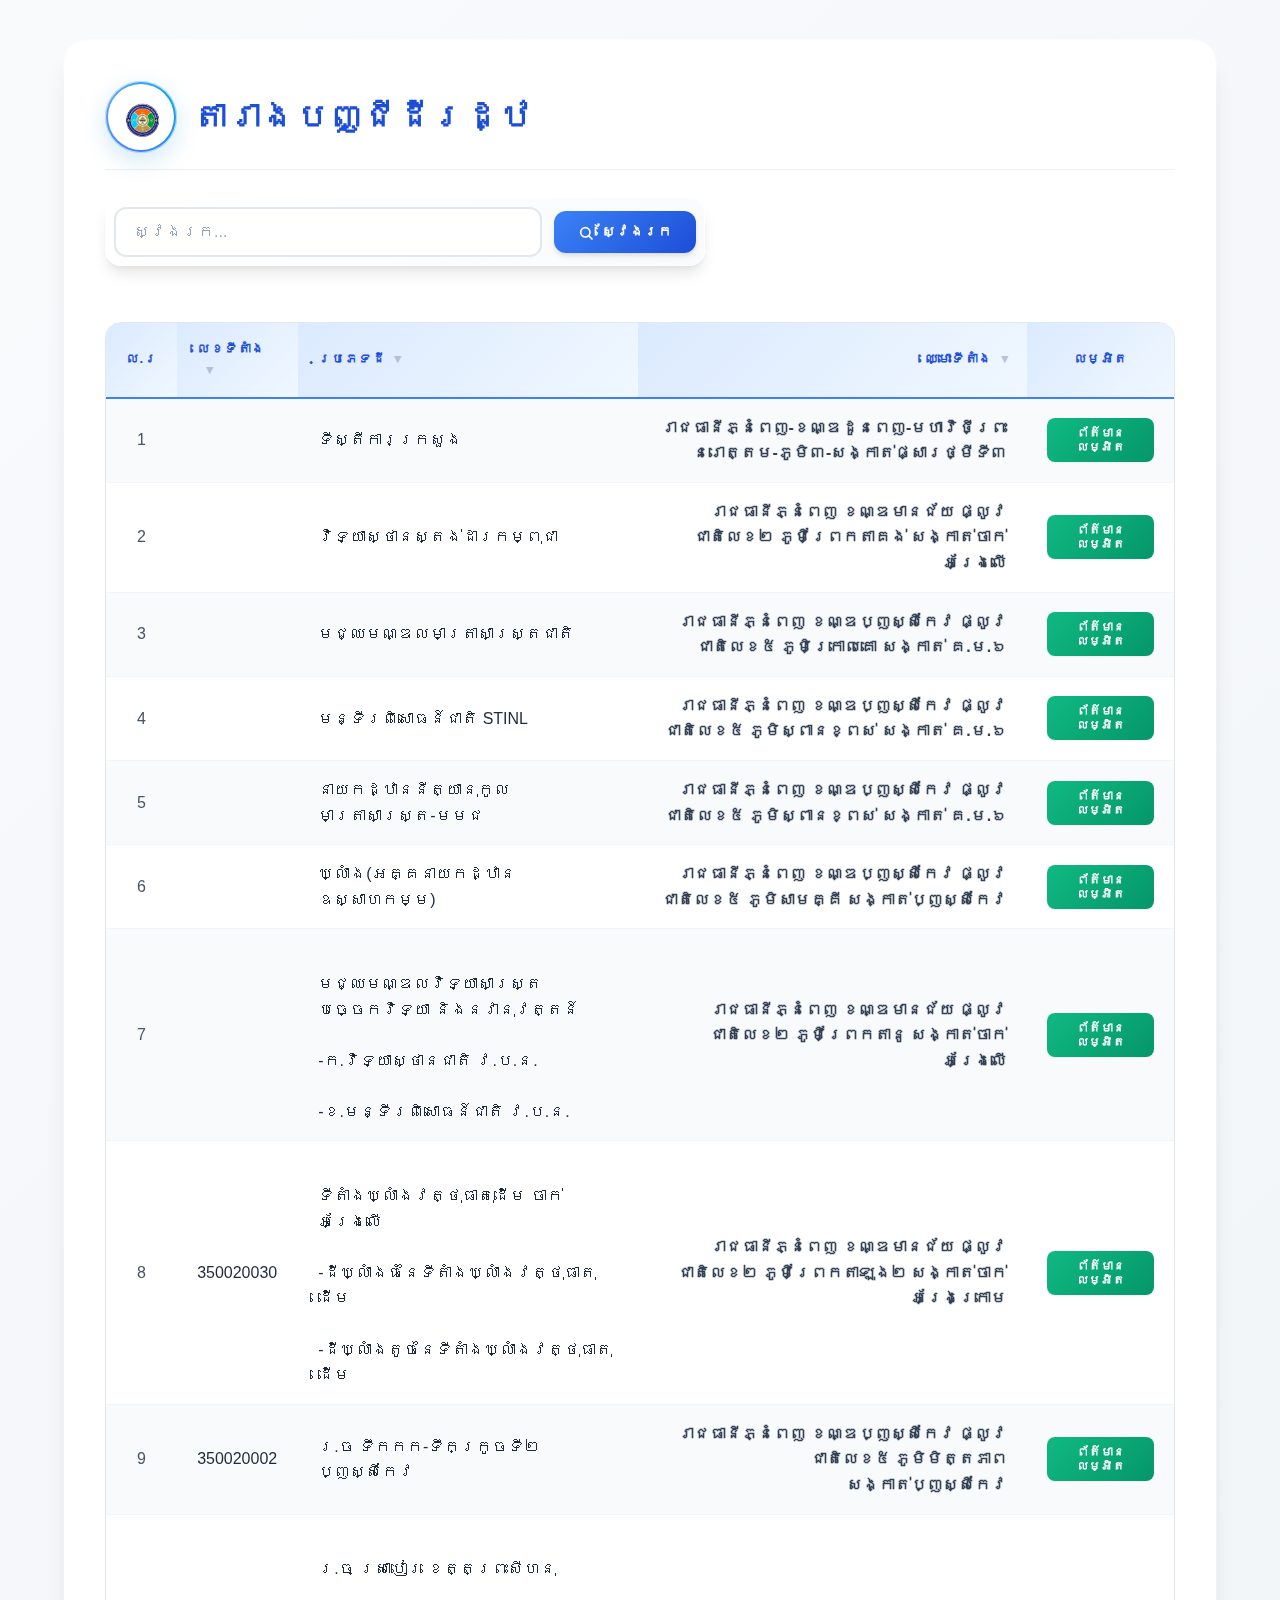
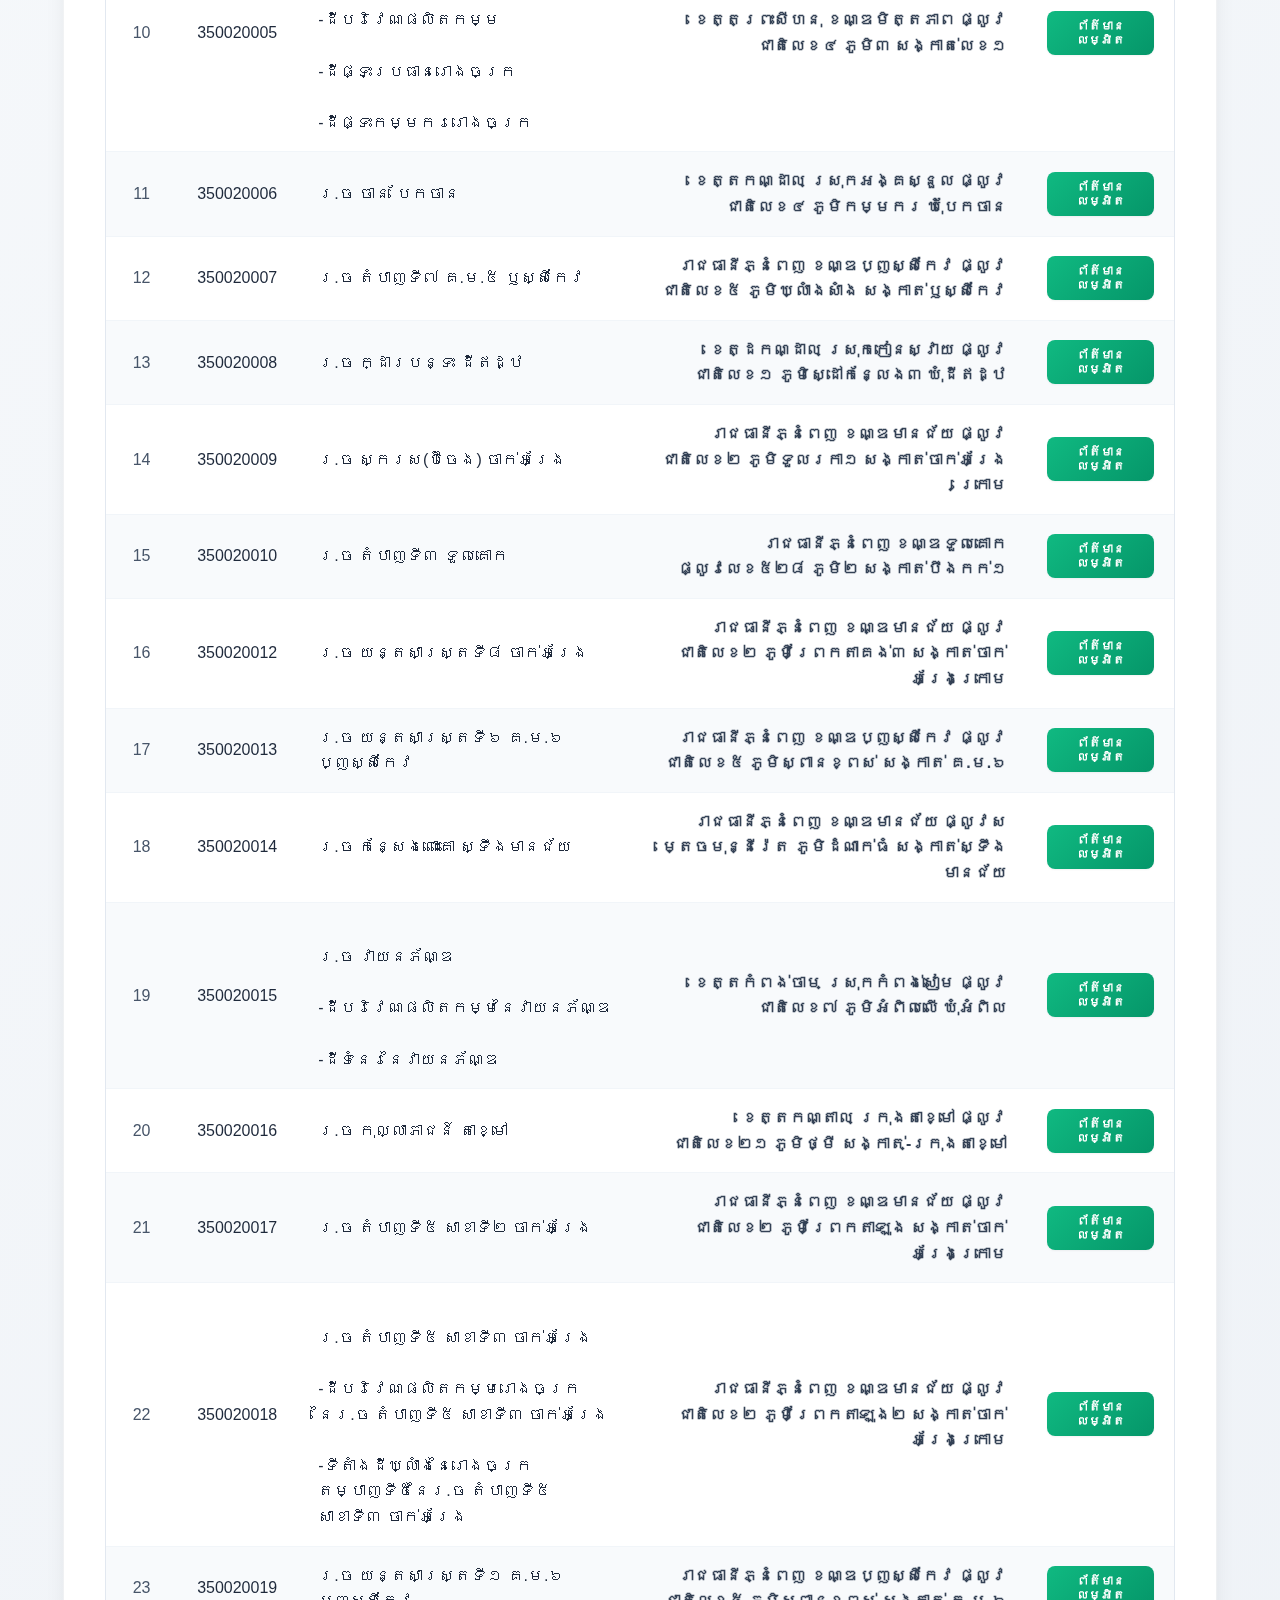
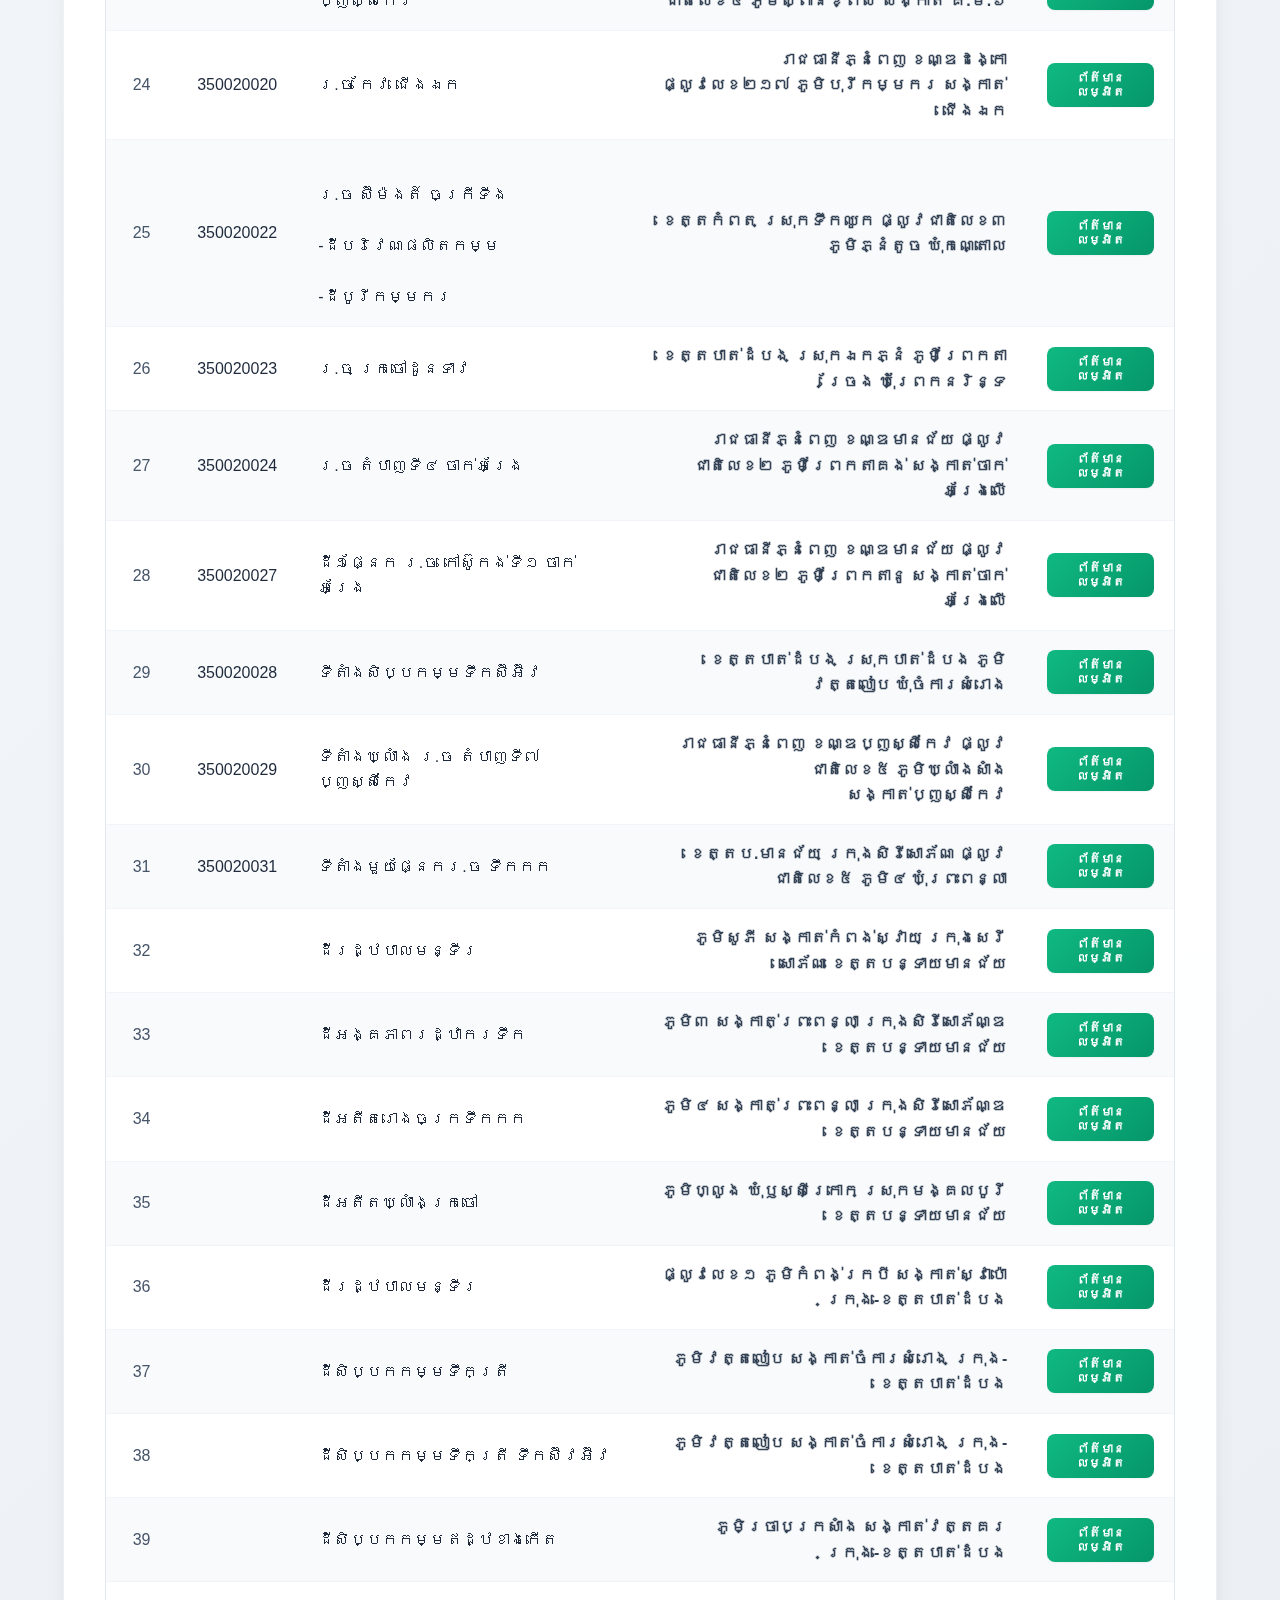
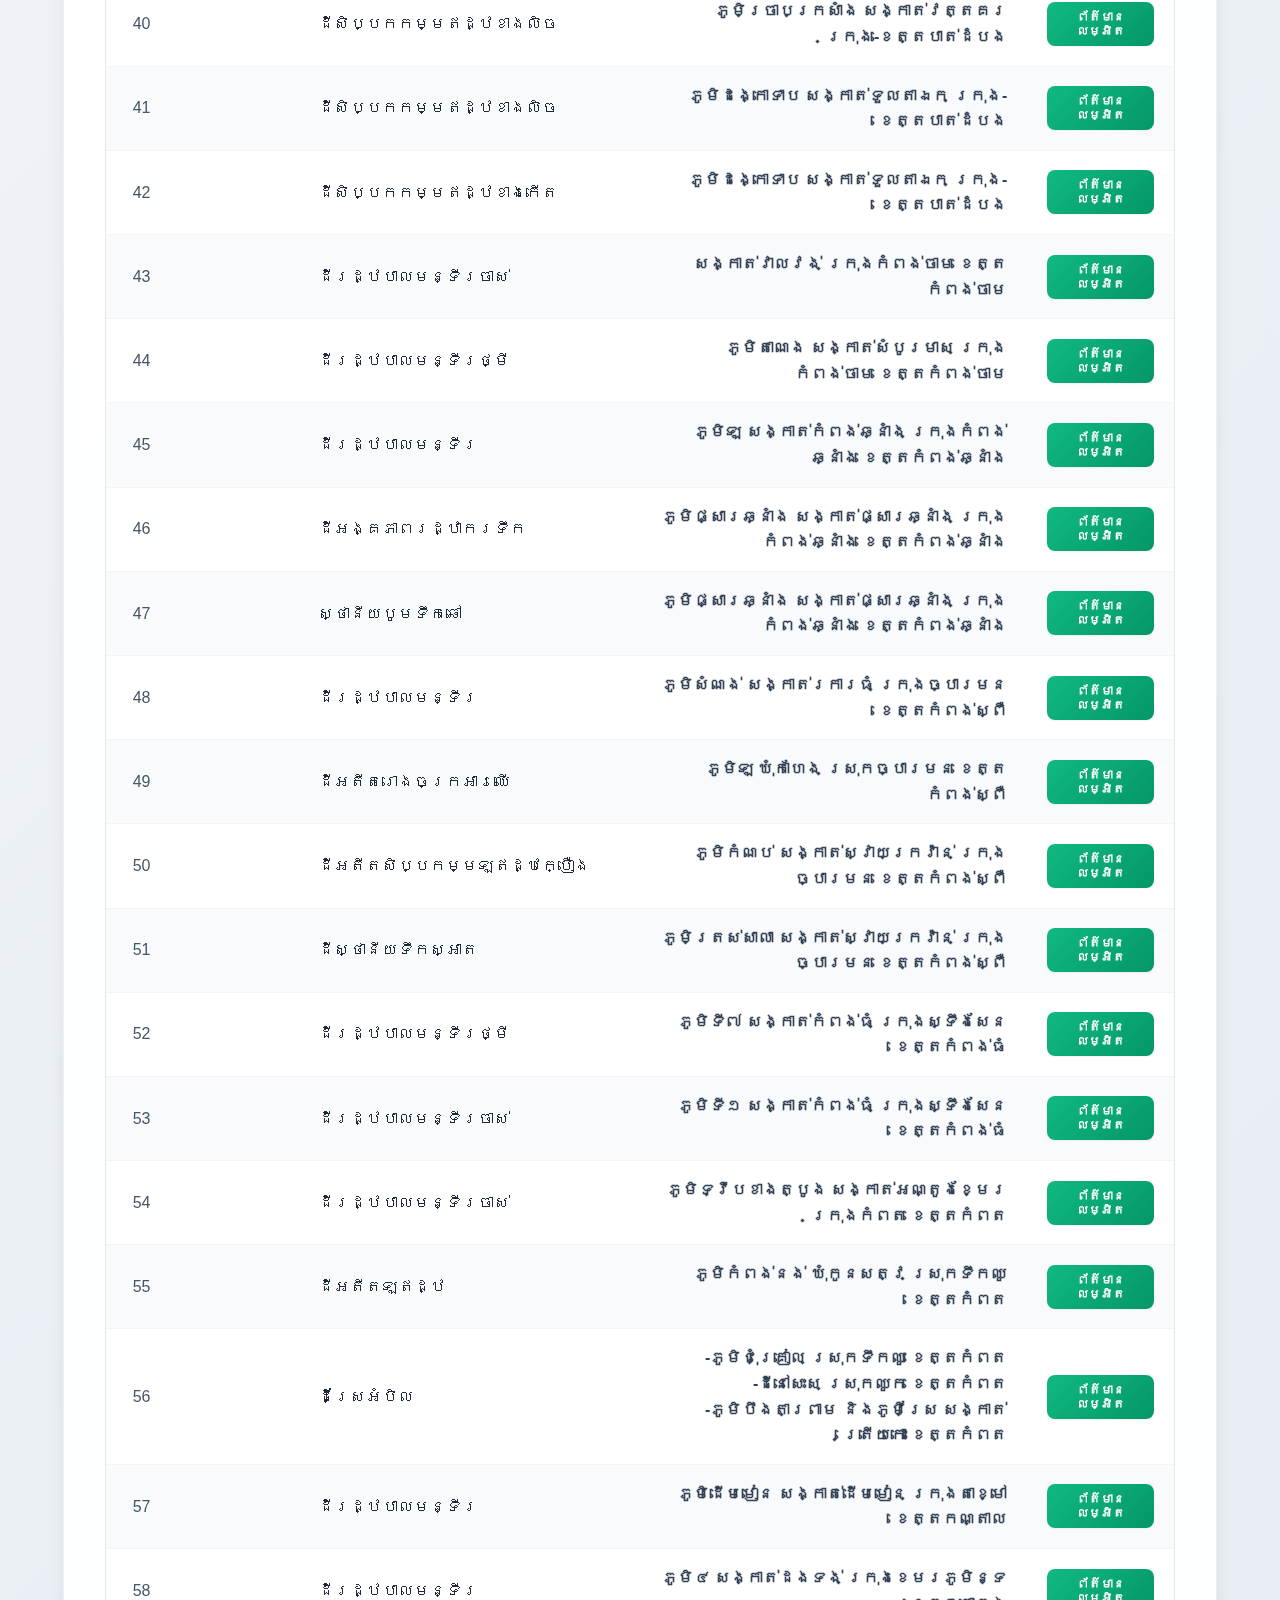
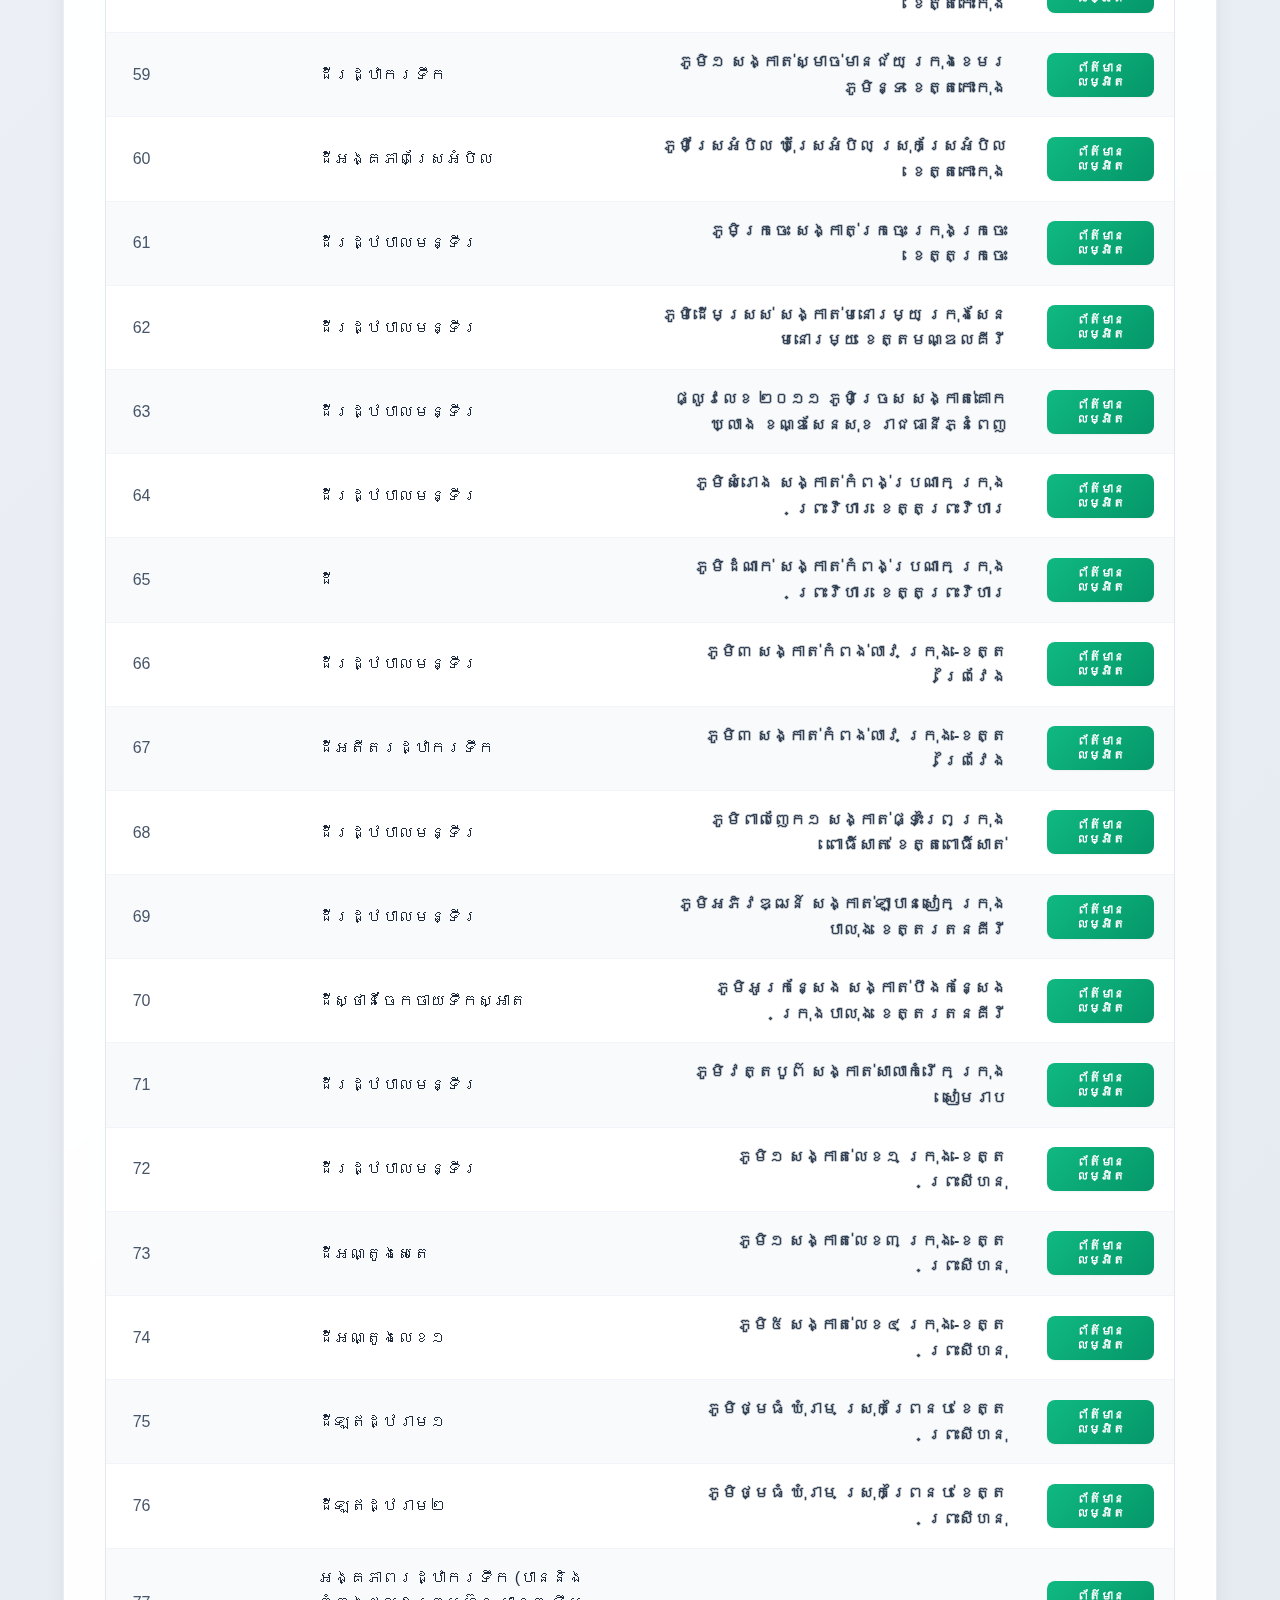
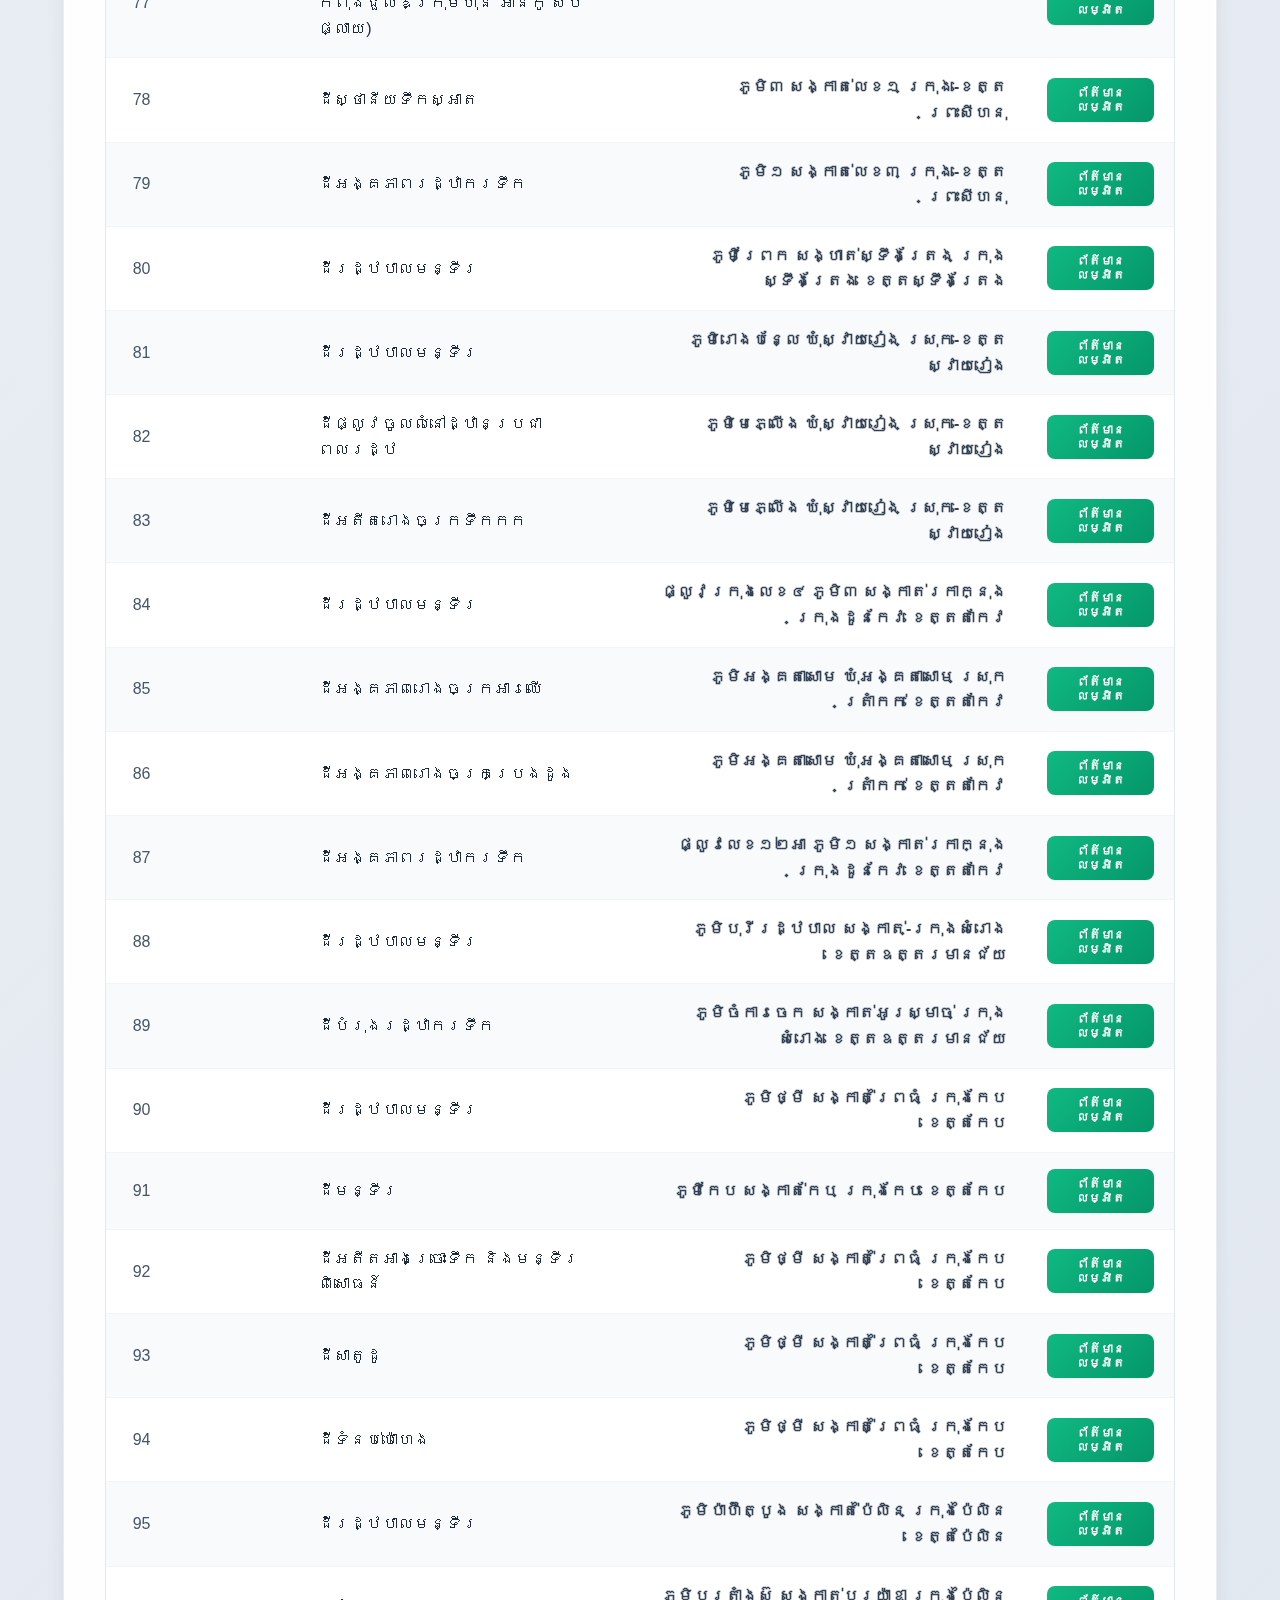
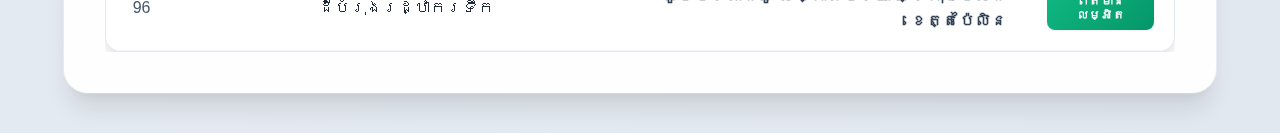
<file: index.html>
<!DOCTYPE html>
<html lang="en">
<head>
    <meta charset="UTF-8">
    <meta name="viewport" content="width=device-width, initial-scale=1.0">
    <title>Misti</title>
    <link rel="stylesheet" href="style.css">
    
    
</head>
<body>
    <div class="main-table">
        <div class="main-table-header">
            <div class="logo" aria-label="Misti logo">
                <div class="logo-ring">
                    <img class="logo-img" src="logo misti.png" alt="Misti logo" width="72" height="72" loading="eager" decoding="async" onerror="this.closest('.logo').classList.add('logo-fallback-mode')">
                    <div class="logo-fallback" aria-hidden="true">M</div>
                </div>
            </div>
            <span class="company-name">តារាងបញ្ជីដីរដ្ឋ</span>
        </div>
            <div class="search-box">
                <label for="inputBox" class="visually-hidden">ស្វែងរក</label>
                <div class="search-input-wrap">
                    <input id="inputBox" type="text" autocomplete="off" placeholder="ស្វែងរក..." />
                    <ul id="suggestions" class="suggestions" role="listbox" aria-label="Search suggestions"></ul>
                </div>
                <!-- <button id="clearButton" class="clear-button" type="button" aria-label="Clear search">✕</button> -->
                <button id="searchButton" type="button">ស្វែងរក</button>
            </div>

            

            
            
            
            <div class="result-box">
                <!-- Results title: updated by javascript when a search runs -->
                <h2 id="resultsTitle" class="results-title" hidden></h2>
                
                <table class="modern-table">
                    <thead>
                        <tr>
                            <th class="rownum-col" title="Row number">ល.រ</th>
                            <th>លេខទីតាំង</th>
                            <th>ប្រភេទដី</th>
                            <th>ឈ្មោះទីតាំង</th>
                            <th>ផ្ទៃក្រឡាដី</th>
                            <th>សុរិយោដី</th>
                            <th class="map-col">ផែនទី</th>
                        </tr>
                    </thead>
                    <!-- Preloaded rows (moved from data.json) -->
                    <tbody class="custom-added">
                        <style>
                            .nobr {
                                white-space: nowrap;
                            }
                        </style>
                        <tr>
                            <td></td>
                            <td>ទីស្តីការក្រសួង</td>
                            <td>រាជធានីភ្នំពេញ-ខណ្ឌដូនពេញ-មហាវិថីព្រះនរោត្តម-ភូមិ៣-សង្កាត់ផ្សារថ្មីទី៣</td>
                            <td style="text-align:right">3,418.00</td>
                            <td style="text-align:right"><a href="asset/1_ក្បាលដី_0008_ទីស្តីការក្រសួង_MISTI_Page_1.jpg">12020303-0008</a> (26-09-2006)</td>
                            <td class="map-col"><a href="https://maps.app.goo.gl/WoDK7Hi1r2aAYDPB9" target="_blank">🗺️ មើលផែនទី</a></td>
                        <tr>
                            <td></td>
                            <td>វិទ្យាស្ថានស្តង់ដារកម្ពុជា</td>
                            <td>រាជធានីភ្នំពេញ ខណ្ឌមានជ័យ ផ្លូវជាតិលេខ២ ភូមិព្រែកតាគង់ សង្កាត់ចាក់អង្រែលើ</td>
                            <td style="text-align:right">2,155.00</td>
                            <td style="text-align:right"><a href="asset/2.ក្បាលដី_0001(ភព.17667)_ISC_MISTI.pdf.png">ភព 47667</a><br>
                                                        (14-12-2012)</td>
                            <td class="map-col"><a href="https://maps.app.goo.gl/REoR6FqjHgrMC4g1A" target="_blank">🗺️ មើលផែនទី</a></td>
                        </tr>
                        <tr>
                            <td></td>
                            <td>មជ្ឈមណ្ឌលមាត្រាសាស្ត្រជាតិ</td>
                            <td>រាជធានីភ្នំពេញ ខណ្ឌប្ញស្សីកែវ ផ្លូវជាតិលេខ៥ ភូមិក្រោលគោ សង្កាត់ គ.ម.៦</td>
                            <td style="text-align:right">2,367.00</td>
                            <td style="text-align:right"><a href="asset/3.ក្បាលដី_0004(ភព.47317)_NMC_MISTI.pdf.png">ភព 47317</a> <br> (01-09-2017)</td>
                            <td class="map-col"><a href="https://maps.app.goo.gl/YDYwnE85toZgsuGb8" target="_blank">🗺️ មើលផែនទី</a></td>
                        </tr>
                        <tr>
                            <td></td>
                            <td>មន្ទីរពិសោធន៍ជាតិ STINL</td>
                            <td>រាជធានីភ្នំពេញ ខណ្ឌប្ញស្សីកែវ ផ្លូវជាតិលេខ៥ ភូមិស្ពានខ្ពស់ សង្កាត់ គ.ម.៦</td>
                            <td style="text-align:right">6,639.81</td>
                            <td style="text-align:right"></td>
                            <td class="map-col"><a href="https://maps.app.goo.gl/YDYwnE85toZgsuGb8" target="_blank">🗺️ មើលផែនទី</a></td>
                        </tr>
                        <tr>
                            <td></td>
                            <td>នាយកដ្ឋាននីត្យានុកូលមាត្រាសាស្ត្រ-មមជ</td>
                            <td>រាជធានីភ្នំពេញ ខណ្ឌប្ញស្សីកែវ ផ្លូវជាតិលេខ៥ ភូមិស្ពានខ្ពស់ សង្កាត់ គ.ម.៦</td>
                            <td style="text-align:right">1,144.00</td>
                            <td style="text-align:right"></td>
                            <td class="map-col"><a href="https://maps.app.goo.gl/YDYwnE85toZgsuGb8" target="_blank">🗺️ មើលផែនទី</a></td>
                        </tr>
                        <tr>
                            <td></td>
                            <td>ឃ្លាំង(អគ្គនាយកដ្ឋានឧស្សាហកម្ម)</td>
                            <td>រាជធានីភ្នំពេញ ខណ្ឌប្ញស្សីកែវ ផ្លូវជាតិលេខ៥ ភូមិសាមគ្គី សង្កាត់ប្ញស្សីកែវ</td>
                            <td style="text-align:right">419.00</td>
                            <td style="text-align:right"></td>
                            <td class="map-col"><a href="https://maps.app.goo.gl/cYU51Prf31enrUKv7?g_st=it" target="_blank">🗺️ មើលផែនទី</a></td>
                        </tr>
                        <tr>
                            <td></td>
                            <td><br>មជ្ឈមណ្ឌលវិទ្យាសាស្ត្រ បច្ចេកវិទ្យា និងនវានុវត្តន៍ <br>
                                <br>-ក.វិទ្យាស្ថានជាតិ វ.ប.ន.<br>
                                <br>-ខ.មន្ទីរពិសោធន៍ជាតិ វ.ប.ន.<br>

                            </td>
                            <td>រាជធានីភ្នំពេញ ខណ្ឌមានជ័យ ផ្លូវជាតិលេខ២ ភូមិព្រែកតានូ សង្កាត់ចាក់អង្រែលើ</td>
                            <td style="text-align:right"><br>6,095.00 <br>
                                                         <br>3,140.00<br>
                                                         <br>2,956.00<br>
                            </td>
                            <td style="text-align:right"><a href="asset/4_ក្បាលដី_0183_NISTI_ចាក់អង្រែ_pdf.png"> <br>12060602-0183</a>  <br>(16-09-2024)</td>
                            <td class="map-col"><a href="https://maps.app.goo.gl/DRj2scaUSe4nkxRe9" target="_blank">🗺️ មើលផែនទី</a></td>
                        </tr>
                        <tr>
                            <td>350020030</td>
                            <td><br>ទីតាំងឃ្លាំងវត្ថុធាតុដើម ចាក់អង្រែលើ</br>
                                <br>-ដីឃ្លាំងធំនៃទីតាំងឃ្លាំងវត្ថុធាតុដើម</br>
                                <br>-ដីឃ្លាំងតូចនៃទីតាំងឃ្លាំងវត្ថុធាតុដើម</br>
                            </td>
                            <td>រាជធានីភ្នំពេញ ខណ្ឌមានជ័យ ផ្លូវជាតិលេខ២ ភូមិព្រែកតាឡុង២ សង្កាត់ចាក់អង្រែក្រោម</td>
                            <td style="text-align:right">1,330.00</td>
                            <td style="text-align:right"><a href="asset/5_ក្បាលដី_184_ដី១ផ្នែកនៃរោងចក្រកៅស៊ូកង់ទី១_ចាក់អង្រែ_pdf.png"> 12060602-0183</a> <br>(16-09-2024)</td>
                        </tr>
                        <tr>
                            <td>350020002</td>
                            <td>រ.ច ទឹកកក-ទឹកក្រូចទី២ ប្ញស្សីកែវ</td>
                            <td>រាជធានីភ្នំពេញ	ខណ្ឌប្ញស្សីកែវ	ផ្លូវជាតិលេខ៥	ភូមិមិត្តភាព សង្កាត់ប្ញស្សីកែវ</td>
                            <td style="text-align:right">11,980.00</td>
                            <td style="text-align:right"></td>
                            <td class="map-col"><a href="https://maps.app.goo.gl/TJySHiXs44RqBXUN6" target="_blank">🗺️ មើលផែនទី</a></td>
                        </tr>
                        <tr>
                            <td>350020005</td>
                            <td><br>រ.ច ស្រាបៀរ ខេត្តព្រះសីហនុ<br>
                                <br>-ដីបរិវេណផលិតកម្ម<br>
                                <br>-ដីផ្ទះប្រធានរោងចក្រ<br>
                                <br>-ដីផ្ទះកម្មកររោងចក្រ<br>
                            </td>
                            <td>ខេត្តព្រះសីហនុ	ខណ្ឌមិត្តភាព	ផ្លូវជាតិលេខ៤	ភូមិ៣ សង្កាត់លេខ១</td>
                            <td style="text-align: right;"><br>51,097.00 <br>
                                                            <br>48,857.00 <br>
                                                            <br>1,546.00 <br>
                                                            <br>694.00 <br>
                            </td>
                            <td style="text-align: right;"></td>
                            <td class="map-col"><a href="https://maps.app.goo.gl/Y1Uutc6jLuhmpiQJ9" target="_blank">🗺️ មើលផែនទី</a></td>
                        </tr>
                        <tr>
                            <td>350020006</td>
                            <td>រ.ច ចាន បែកចាន</td>
                            <td>ខេត្តកណ្ដាល ស្រុកអង្គស្នួល ផ្លូវជាតិលេខ៤ ភូមិកម្មករ ឃុំបែកចាន</td>
                            <td style="text-align: right;">68,172.00</td>
                            <td style="text-align: right;"></td>
                            <td class="map-col"><a href="https://maps.app.goo.gl/snCDnmEvtgEhpPDHA" target="_blank">🗺️ មើលផែនទី</a></td>
                        </tr>

                        <tr>
                            <td>350020007</td>
                            <td>រ.ច តំបាញទី៧ គ.ម.៥ ឫស្សីកែវ</td>
                            <td>រាជធានីភ្នំពេញ ខណ្ឌប្ញស្សីកែវ ផ្លូវជាតិលេខ៥ ភូមិឃ្លាំងសាំង សង្កាត់ឫស្សីកែវ</td>
                            <td style="text-align: right;">6,897.00</td>
                            <td style="text-align: right;"></td>
                            <td class="map-col"><a href="https://maps.app.goo.gl/EnECtotH6jkw2Mzu9" target="_blank">🗺️ មើលផែនទី</a></td>
                        </tr>
                        <tr>
                            <td>350020008</td>
                            <td>រ.ច ក្ដារបន្ទះ ដីឥដ្ឋ</td>
                            <td>ខេត្ដកណ្ដាល ស្រុកកៀនស្វាយ ផ្លូវជាតិលេខ១ ភូមិស្ដៅកន្លែង៣ ឃុំដីឥដ្ឋ</td>
                            <td style="text-align: right;">71,309.00</td>
                            <td style="text-align: right;"></td>
                            <td class="map-col"><a href="https://maps.app.goo.gl/XKFnc9LRULcnRsqB6" target="_blank">🗺️ មើលផែនទី</a></td>
                        </tr>
                        <tr>
                            <td>350020009</td>
                            <td>រ.ច ស្ករស(ប៊ីចេង) ចាក់អង្រែ</td>
                            <td>រាជធានីភ្នំពេញ ខណ្ឌមានជ័យ ផ្លូវជាតិលេខ២ ភូមិទួលរកា១ សង្កាត់ចាក់អង្រែក្រោម</td>
                            <td style="text-align: right;">4,232.00</td>
                            <td style="text-align: right;">12060703-0997 <br>(10-01-2025)</td>
                            <td class="map-col"><a href="https://maps.app.goo.gl/1zNmd59n8H5pyKTd6" target="_blank">🗺️ មើលផែនទី</a></td>
                        </tr>
                        <tr>
                            <td>350020010</td>
                            <td>រ.ច តំបាញទី៣ ទួលគោក</td>
                            <td>រាជធានីភ្នំពេញ​ ខណ្ឌទួលគោក​ ផ្លូវលេខ៥២៨ ភូមិ២ សង្កាត់បឹងកក់១</td>
                            <td style="text-align:right;">36,378.00</td>
                            <td style="text-align: right;"></td>
                            <td class="map-col"><a href="https://maps.app.goo.gl/AKcNXLR5xuCZTzxc6" target="_blank">🗺️ មើលផែនទី</a></td>
                        </tr>
                        <tr>
                            <td>350020012</td>
                            <td>រ.ច យន្តសាស្រ្តទី៨ ចាក់អង្រែ</td>
                            <td>រាជធានីភ្នំពេញ ខណ្ឌមានជ័យ ផ្លូវជាតិលេខ២ ភូមិព្រែកតាគង់៣ សង្កាត់ចាក់អង្រែក្រោម</td>
                            <td style="text-align: right;">8,648.00</td>
                            <td style="text-align: right;">ភព 13912 
                                                            <br>(04-05-2011)</td>
                            <td class="map-col"><a href="https://maps.app.goo.gl/tzGsadZWtTAs3CWq6" target="_blank">🗺️ មើលផែនទី</a></td>
                        </tr>
                        <tr>
                            <td>350020013</td>
                            <td>រ.ច យន្តសាស្រ្តទី៦ គ.ម.៦ ប្ញស្សីកែវ</td>
                            <td>រាជធានីភ្នំពេញ ខណ្ឌប្ញស្សីកែវ ផ្លូវជាតិលេខ៥ ភូមិស្ពានខ្ពស់ សង្កាត់ គ.ម.៦</td>
                            <td style="text-align: right;">4,972.60</td>
                            <td style="text-align: right;"></td>
                            <td class="map-col"><a href="https://maps.app.goo.gl/Hs3o8tSYUw4t8EMz8" target="_blank">🗺️ មើលផែនទី</a></td>
                        </tr>
                        <tr>
                            <td>350020014</td>
                            <td>រ.ច កន្សែងពោះគោ ស្ទឹងមានជ័យ</td>
                            <td>រាជធានីភ្នំពេញ ខណ្ឌមានជ័យ ផ្លូវសម្តេចមុន្នីរ៉េត ភូមិដំណាក់ធំ សង្កាត់ស្ទឹងមានជ័យ</td>
                            <td style="text-align: right;">12,317.00</td>
                            <td style="text-align: right;">ភព​ 01828 <br>(22-12-1999)</td>
                            <td class="map-col"><a href="https://maps.app.goo.gl/MFSAEFPHmnuDUqJh6" target="_blank">🗺️ មើលផែនទី</a></td>
                        </tr>
                        <tr>
                            <td>350020015</td>
                            <td><br>រ.ច វាយនភ័ណ្ឌ<br>
                                <br>-ដីបរិវេណផលិតកម្មនៃវាយនភ័ណ្ឌ<br>
                                <br>-ដីទំនេរនៃវាយនភ័ណ្ឌ<br>
                             </td>
                            <td>ខេត្តកំពង់ចាម	ស្រុកកំពង់សៀម	ផ្លូវជាតិលេខ៧	ភូមិអំពិលលើ ឃុំអំពិល</td>
                            <td style="text-align: right;"><br>181,276.00 <br>
                                                            <br> 172,831.00 <br>
                                                            <br>8,445.00 <br>
                            </td>
                            <td style="text-align: right;">03060102-1508 -1507 <br>(10-04-2012) </td>
                            <td class="map-col"><a href="https://maps.app.goo.gl/hx6ESfbnRseG37u4A" target="_blank">🗺️ មើលផែនទី</a></td>
                        </tr>
                        <tr>
                            <td>350020016</td>
                            <td>រ.ច កុល្លាភាជន៍ តាខ្មៅ</td>
                            <td>ខេត្តកណ្តាល	ក្រុងតាខ្មៅ	ផ្លូវជាតិលេខ២១	ភូមិថ្មី សង្កាត់-ក្រុងតាខ្មៅ</td>
                            <td style="text-align: right;">15,255.00</td>
                            <td style="text-align: right;"></td>
                            <td class="map-col"><a href="https://maps.app.goo.gl/395nKXNd8iveMKZB9" target="_blank">🗺️ មើលផែនទី</a></td>
                        </tr>
                        <tr>
                            <td>350020017</td>
                            <td>រ.ច តំបាញទី៥ សាខាទី២ ចាក់អង្រែ</td>
                            <td>រាជធានីភ្នំពេញ	ខណ្ឌមានជ័យ	ផ្លូវជាតិលេខ២	ភូមិព្រែកតាឡុង សង្កាត់ចាក់អង្រែក្រោម</td>
                            <td style="text-align: right;">4,485.00</td>
                            <td style="text-align: right;">12060702-0056 <br>(02-08-2024)</td>
                            <td class="map-col"><a href="https://maps.app.goo.gl/vkyWi3bzSdYRRFkZ6" target="_blank">🗺️ មើលផែនទី</a></td>
                        </tr>
                        <tr>
                            <td>350020018</td>
                            <td><br>រ.ច តំបាញទី៥ សាខាទី៣ ចាក់អង្រែ<br>
                                <br>-ដីបរិវេណផលិតកម្មរោងចក្រនៃរ.ច តំបាញទី៥ សាខាទី៣ ចាក់អង្រែ<br>
                                <br>-ទីតាំងដីឃ្លាំងនៃរោងចក្រតម្បាញទី៥នៃរ.ច តំបាញទី៥ សាខាទី៣ ចាក់អង្រែ<br>
                            </td>
                            <td>រាជធានីភ្នំពេញ	ខណ្ឌមានជ័យ	ផ្លូវជាតិលេខ២	ភូមិព្រែកតាឡុង២ សង្កាត់ចាក់អង្រែក្រោម</td>
                            <td style="text-align: right;"><br>5,515.00 <br>
                                                            <br>3,724.00 <br>
                                                            <br>1,813.00 <br>
                            </td>
                            <td style="text-align: right;">12060707-0057 <br>(12-06-2024)</td>
                            <td class="map-col"><a href="https://maps.app.goo.gl/ZVEZ8Z4pEupjnvmX9" target="_blank">🗺️ មើលផែនទី</a></td>
                        </tr>
                        <tr>
                            <td>350020019</td>
                            <td>រ.ច យន្តសាស្រ្តទី១ គ.ម.៦ ប្ញស្សីកែវ</td>
                            <td>រាជធានីភ្នំពេញ	ខណ្ឌប្ញស្សីកែវ	ផ្លូវជាតិលេខ៥	ភូមិស្ពានខ្ពស់ សង្កាត់ គ.ម.៦</td>
                            <td style="text-align: right;">7,002.00</td>
                            <td style="text-align: right;"></td>
                            <td class="map-col"><a href="https://maps.app.goo.gl/Zth4AonxtC6mAUPcA" target="_blank">🗺️ មើលផែនទី</a></td>
                        </tr>
                        <tr>
                            <td>350020020</td>
                            <td>រ.ច កែវ ជើងឯក</td>
                            <td>រាជធានីភ្នំពេញ	ខណ្ឌដង្កោ	ផ្លូវលេខ២១៧	ភូមិបុរីកម្មករ សង្កាត់ជើងឯក</td>
                            <td style="text-align: right;">78,076.00</td>
                            <td style="text-align: right;"></td>
                            <td class="map-col"><a href="https://maps.app.goo.gl/NFwWBeTbUDKjg4L1A" target="_blank">🗺️ មើលផែនទី</a></td>
                        </tr>
                        <tr>
                            <td>350020022</td>
                            <td><br>រ.ច ស៊ីម៉ងត៍ ចក្រីទីង<br>
                                <br>-ដីបរិវេណផលិតកម្ម<br>
                                <br>-ដីបូរីកម្មករ<br>
                            </td>
                            <td>ខេត្តកំពត	ស្រុកទឹកឈូក	ផ្លូវជាតិលេខ៣	ភូមិភ្នំតូច ឃុំកណ្តោល</td>
                            <td style="text-align: right;"><br>277,600.00 <br>
                                                            <br>247,032.00 <br>
                                                            <br>14,649.00 <br>
                            </td>
                            <td style="text-align: right;"></td>
                            <td class="map-col"><a href="https://maps.app.goo.gl/GzeEJshEYcf7f8L66" target="_blank">🗺️ មើលផែនទី</a></td>
                        </tr>
                        <tr>
                            <td>350020023</td>
                            <td>រ.ច ក្រចៅដូនទាវ</td>
                            <td>ខេត្តបាត់ដំបង ស្រុកឯកភ្នំ	ភូមិព្រែកតាច្រែង ឃុំព្រែកនរិន្ទ</td>
                            <td style="text-align: right;">154,206</td>
                            <td style="text-align: right;"></td>
                            <td class="map-col"><a href="https://maps.app.goo.gl/LUYf2eU4uvWy6q4W9" target="_blank">🗺️ មើលផែនទី</a></td>
                        </tr>
                        <tr>
                            <td>350020024</td>
                            <td>រ.ច តំបាញទី៤ ចាក់អង្រែ</td>
                            <td>រាជធានីភ្នំពេញ	ខណ្ឌមានជ័យ	ផ្លូវជាតិលេខ២	ភូមិព្រែកតាគង់ សង្កាត់ចាក់អង្រែលើ</td>
                            <td style="text-align: right;">12,034.00</td>
                            <td style="text-align: right;"></td>
                            <td class="map-col"><a href="https://maps.app.goo.gl/spq61MkXdGfNvC3R9" target="_blank">🗺️ មើលផែនទី</a></td>
                        </tr>
                        <tr>
                            <td>350020027</td>
                            <td>ដី១ផ្នែក រ.ច កៅស៊ូកង់ទី១ ចាក់អង្រែ</td>
                            <td>រាជធានីភ្នំពេញ	ខណ្ឌមានជ័យ	ផ្លូវជាតិលេខ២	ភូមិព្រែកតានូ សង្កាត់ចាក់អង្រែលើ</td>
                            <td style="text-align: right;">3,361.00</td>
                            <td style="text-align: right;">12060602-0184 <br>(28-05-2025)</td>
                            <td class="map-col"><a href="https://maps.app.goo.gl/cnThMw77rLyADYtt6" target="_blank">🗺️ មើលផែនទី</a></td>
                        </tr>
                        <tr>
                            <td>350020028</td>
                            <td>ទីតាំងសិប្បកម្មទឹកស៊ីអ៊ីវ</td>
                            <td>ខេត្តបាត់ដំបង	ស្រុកបាត់ដំបង ភូមិវត្តលៀប ឃុំចំការសំរោង</td>
                            <td style="text-align: right;">1,744.00</td>
                            <td style="text-align: right;"></td>
                            <td class="map-col"><a href="" target="_blank">🗺️ មើលផែនទី</a></td>
                        </tr>
                        <tr>
                            <td>350020029</td>
                            <td>ទីតាំងឃ្លាំង រ.ច តំបាញទី៧ ប្ញស្សីកែវ</td>
                            <td>រាជធានីភ្នំពេញ	ខណ្ឌប្ញស្សីកែវ	ផ្លូវជាតិលេខ៥	ភូមិឃ្លាំងសាំង សង្កាត់ប្ញស្សីកែវ</td>
                            <td style="text-align: right;">2,795.00</td>
                            <td style="text-align: right;"></td>
                            <td class="map-col"><a href="https://maps.app.goo.gl/LcVv8ZSumvXJrNCu9" target="_blank">🗺️ មើលផែនទី</a></td>
                        </tr>
                        <tr>
                            <td>350020031</td>  
                            <td>ទីតាំងមួយផ្នែករ.ច ទឹកកក</td>
                            <td>ខេត្តប.មានជ័យ	ក្រុងសិរីសោភ័ណ	ផ្លូវជាតិលេខ៥	ភូមិ៤ ឃុំព្រះពន្លា</td>
                            <td style="text-align: right;">4,700.00</td>
                            <td style="text-align: right;"></td>
                            <!-- <td class="map-col"><a href="" target="_blank">🗺️ មើលផែនទី</a></td> -->
                        </tr>
                        <tr>
                            <td></td>
                            <td>ដីរដ្ឋបាលមន្ទីរ</td>
                            <td>ភូមិសូភី សង្កាត់កំពង់ស្វាយ ក្រុងសេរីសោភ័ណ ខេត្តបន្ទាយមានជ័យ</td>
                            <td style="text-align: right;">1,170.00</td>
                            <td style="text-align: right;">បជ 009469 <br>(22-07-2014)</td>
                            <!-- <td class="map-col"><a href="" target="_blank">🗺️ មើលផែនទី</a></td> -->
                        </tr>
                        <tr>
                            <td></td>
                            <td>ដីអង្គភាពរដ្ឋាករទឹក</td>
                            <td>ភូមិ៣ សង្កាត់ព្រះពន្លា ក្រុងសិរីសោភ័ណ្ឌ ខេត្តបន្ទាយមានជ័យ</td>
                            <td style="text-align: right;">240.00</td>
                            <td style="text-align: right;">01060703-0841 <br>(22-03-2023)</td>
                            <!-- <td class="map-col"><a href="" target="_blank">🗺️ មើលផែនទី</a></td> -->
                        </tr>
                        <tr>
                            <td></td>
                            <td>ដីអតីតរោងចក្រទឹកកក </td>
                            <td>ភូមិ៤ សង្កាត់ព្រះពន្លា ក្រុងសិរីសោភ័ណ្ឌ ខេត្តបន្ទាយមានជ័យ</td>
                            <td style="text-align: right;">42,409.00</td>
                            <td style="text-align: right;">A3 0112 <br>(30-12-1993)</td>
                            <!-- <td class="map-col"><a href="" target="_blank">🗺️ មើលផែនទី</a></td> -->
                        </tr>
                        <tr>
                            <td></td>
                            <td>ដីអតីតឃ្លាំងក្រចៅ</td>
                            <td>ភូមិហ្លូង ឃុំឫស្សីក្រោក ស្រុកមង្គលបូរី ខេត្តបន្ទាយមានជ័យ</td>
                            <td style="text-align: right;">1,108.00</td>
                            <td style="text-align: right;">01020909-0616 <br>(26-04-2023)</td>
                            <!-- <td class="map-col"><a href="" target="_blank">🗺️ មើលផែនទី</a></td> -->
                        </tr>
                        <tr>
                            <td></td>
                            <td>ដីរដ្ឋបាលមន្ទីរ</td>
                            <td>ផ្លូវលេខ១ ភូមិកំពង់ក្របី សង្កាត់ស្វាប៉ោ ក្រុង-ខេត្តបាត់ដំបង</td>
                            <td style="text-align: right;">279.00</td>   
                            <td style="text-align: right;">02031002-0476 <br>(21-05-2019)</td>
                            <!-- <td class="map-col"><a href="" target="_blank">🗺️ មើលផែនទី</a></td> -->
                        </tr>
                        <tr>
                            <td></td>
                            <td>ដីសិប្បកកម្មទឹកត្រី</td>
                            <td>ភូមិវត្តលៀប សង្កាត់ចំការសំរោង ក្រុង-ខេត្តបាត់ដំបង</td>
                            <td style="text-align: right;">1,744.00</td>   
                            <td style="text-align: right;"></td>
                            <!-- <td class="map-col"><a href="" target="_blank">🗺️ មើលផែនទី</a></td> -->
                        </tr>
                        <tr>
                            <td></td>
                            <td>ដីសិប្បកកម្មទឹកត្រី ទឹកស៊ីវអ៊ីវ</td>
                            <td>ភូមិវត្តលៀប សង្កាត់ចំការសំរោង ក្រុង-ខេត្តបាត់ដំបង</td>
                            <td style="text-align: right;">3,221.00</td>
                            <td style="text-align: right;"></td>
                            <!-- <td class="map-col"><a href="" target="_blank">🗺️ មើលផែនទី</a></td> -->
                        </tr>
                        <tr>
                            <td></td>
                            <td>ដីសិប្បកកម្មឥដ្ឋខាងកើត</td>
                            <td>ភូមិច្រាបក្រសាំង សង្កាត់វត្តគរ ក្រុង-ខេត្តបាត់ដំបង</td>
                            <td style="text-align: right;">24,022.00</td>
                            <td style="text-align: right;">02030802-1278 <br>(30-04-2010)</td>
                            <!-- <td class="map-col"><a href="" target="_blank">🗺️ មើលផែនទី</a></td> -->
                        </tr>
                        <tr>
                            <td></td>
                            <td>ដីសិប្បកកម្មឥដ្ឋខាងលិច</td>
                            <td>ភូមិច្រាបក្រសាំង សង្កាត់វត្តគរ ក្រុង-ខេត្តបាត់ដំបង</td>
                            <td style="text-align: right;">4,284.00</td>
                            <td style="text-align: right;">02030802-0698 <br>(30-04-2010)</td>
                            <!-- <td class="map-col"><a href="" target="_blank">🗺️ មើលផែនទី</a></td> -->
                        </tr>
                        <tr>
                            <td></td>
                            <td>ដីសិប្បកកម្មឥដ្ឋខាងលិច</td>
                            <td>ភូមិដង្កោទាប សង្កាត់ទួលតាឯក ក្រុង-ខេត្តបាត់ដំបង</td>
                            <td style="text-align: right;">433.00</td>
                            <td style="text-align: right;">បប 005488 <br>(06-01-1998)</td>
                            <!-- <td class="map-col"><a href="" target="_blank">🗺️ មើលផែនទី</a></td> -->
                        </tr>
                        <tr>
                            <td></td>
                            <td>ដីសិប្បកកម្មឥដ្ឋខាងកើត</td>
                            <td>ភូមិដង្កោទាប សង្កាត់ទួលតាឯក ក្រុង-ខេត្តបាត់ដំបង</td>
                            <td style="text-align: right;">25,886.00</td>
                            <td style="text-align: right;"></td>
                            <!-- <td class="map-col"><a href="" target="_blank">🗺️ មើលផែនទី</a></td> -->
                        </tr>
                        <tr>
                            <td></td>
                            <td>ដីរដ្ឋបាលមន្ទីរចាស់</td>
                            <td>សង្កាត់វាលវង់ ក្រុងកំពង់ចាម ខេត្តកំពង់ចាម</td>
                            <td style="text-align: right;">256.00</td>
                            <td style="text-align: right;">03050402-0689 <br>(11-03-2016)</td>
                            <!-- <td class="map-col"><a href="" target="_blank">🗺️ មើលផែនទី</a></td> -->
                        </tr>
                        <tr>
                            <td></td>
                            <td>ដីរដ្ឋបាលមន្ទីរថ្មី</td>
                            <td>ភូមិតាណេង សង្កាត់សំបូរមាស ក្រុងកំពង់ចាម ខេត្តកំពង់ចាម</td>
                            <td style="text-align: right;">1,200.00</td>
                            <td style="text-align: right;">03050310-0512 <br>(18-10-2016)</td>
                            <!-- <td class="map-col"><a href="" target="_blank">🗺️ មើលផែនទី</a></td> -->
                        </tr>
                        <tr>
                            <td></td>
                            <td>ដីរដ្ឋបាលមន្ទីរ</td>
                            <td>ភូមិឡ សង្កាត់កំពង់ឆ្នាំង ក្រុងកំពង់ឆ្នាំង ខេត្តកំពង់ឆ្នាំង</td>
                            <td style="text-align: right;">1,522.00</td>
                            <td style="text-align: right;">04030203-0368 <br>(14-03-2023)</td>
                            <td class="map-col"><a href="https://maps.app.goo.gl/inUibLAMfvuye71M9" target="_blank">🗺️ មើលផែនទី</a></td>
                        </tr>
                        <tr>
                            <td></td>
                            <td>ដីអង្គភាពរដ្ឋាករទឹក</td>
                            <td>ភូមិផ្សារឆ្នាំង សង្កាត់ផ្សារឆ្នាំង ក្រុងកំពង់ឆ្នាំង ខេត្តកំពង់ឆ្នាំង</td>
                            <td style="text-align: right;">514.35</td>
                            <td style="text-align: right;">T1:1116 <br>(30-01-1995)</td>
                            <!-- <td class="map-col"><a href="" target="_blank">🗺️ មើលផែនទី</a></td> -->
                        </tr>
                        <tr>
                            <td></td>
                            <td>ស្ថានីយបូមទឹកឆៅ</td>
                            <td>ភូមិផ្សារឆ្នាំង សង្កាត់ផ្សារឆ្នាំង ក្រុងកំពង់ឆ្នាំង ខេត្តកំពង់ឆ្នាំង</td>
                            <td style="text-align: right;">10.15</td>
                            <td style="text-align: right;"></td>
                            <td class="map-col"><a href="https://maps.app.goo.gl/GurVoUwVgNLXnUKH6" target="_blank">🗺️ មើលផែនទី</a></td>
                        </tr>
                        <tr>
                            <td></td>
                            <td>ដីរដ្ឋបាលមន្ទីរ</td>
                            <td>ភូមិសំណង់ សង្កាត់រការធំ ក្រុងច្បារមន ខេត្តកំពង់ស្ពឺ</td>
                            <td style="text-align: right;">6,727.00</td>
                            <td style="text-align: right;"></td>
                            <td class="map-col"><a href="https://maps.app.goo.gl/avyARkM4WiLLM5Y1A" target="_blank">🗺️ មើលផែនទី</a></td>
                        </tr>
                        <tr>
                            <td></td>
                            <td>ដីអតីតរោងចក្រអារឈើ</td>
                            <td>ភូមិឡ ឃុំកាហែង ស្រុកច្បារមន ខេត្តកំពង់ស្ពឺ</td>
                            <td style="text-align: right;">4,140.00</td>
                            <td style="text-align: right;"></td>
                            <td class="map-col"><a href="https://maps.app.goo.gl/zNVpGM9XD3YjFtXQ6" target="_blank">🗺️ មើលផែនទី</a></td>
                        </tr>
                        <tr>
                            <td></td>
                            <td>ដីអតីតសិប្បកម្មឡឥដ្ឋក្បឿង</td>
                            <td>ភូមិកំណប់ សង្កាត់ស្វាយក្រវ៉ាន់ ក្រុងច្បារមន ខេត្តកំពង់ស្ពឺ</td>
                            <td style="text-align: right;">25,666.00</td>
                            <td style="text-align: right;"></td>
                            <!-- <td class="map-col"><a href="" target="_blank">🗺️ មើលផែនទី</a></td> -->
                        </tr>
                        <tr>
                            <td></td>
                            <td>ដីស្ថានីយទឹកស្អាត </td>
                            <td>ភូមិត្រស់សាលា សង្កាត់ស្វាយក្រវ៉ាន់ ក្រុងច្បារមន ខេត្តកំពង់ស្ពឺ</td>
                            <td style="text-align: right;">4,008.00</td>
                            <td style="text-align: right;">05020510-0208 <br>(19-03-2021)</td>
                            <td class="map-col"><a href="https://maps.app.goo.gl/VEbgtzfXcq8FgeMr6" target="_blank">🗺️ មើលផែនទី</a></td>
                        </tr>
                        <tr>
                            <td></td>
                            <td>ដីរដ្ឋបាលមន្ទីរថ្មី</td>
                            <td>ភូមិទី៧ សង្កាត់កំពង់ធំ ក្រុងស្ទឹងសែន ខេត្តកំពង់ធំ </td>
                            <td style="text-align: right;">2,107.00</td>
                            <td style="text-align: right;">06030207-0017 <br>(05-05-2016)</td>
                            <!-- <td class="map-col"><a href="" target="_blank">🗺️ មើលផែនទី</a></td> -->
                        </tr>
                        <tr>
                            <td></td>
                            <td>ដីរដ្ឋបាលមន្ទីរចាស់</td>
                            <td>ភូមិទី១ សង្កាត់កំពង់ធំ ក្រុងស្ទឹងសែន ខេត្តកំពង់ធំ</td>
                            <td style="text-align: right;">151.00</td>
                            <td style="text-align: right;">06030201-0129 <br>(02-06-2023)</td>
                            <!-- <td class="map-col"><a href="" target="_blank">🗺️ មើលផែនទី</a></td> -->
                        </tr>
                        <tr>
                            <td></td>
                            <td>ដីរដ្ឋបាលមន្ទីរចាស់</td>
                            <td>ភូមិទ្វីបខាងត្បូង សង្កាត់អណ្តូងខ្មែរ ក្រុងកំពត ខេត្តកំពត</td>
                            <td style="text-align: right;">404.00</td>
                            <td style="text-align: right;">07080402-0106 <br>(09-03-2021)</td>
                            <!-- <td class="map-col"><a href="" target="_blank">🗺️ មើលផែនទី</a></td> -->
                        </tr>
                        <tr>
                            <td></td>
                            <td>ដីអតីតឡឥដ្ឋ</td>
                            <td>ភូមិកំពង់នង់ ឃុំកូនសត្វ ស្រុកទឹកឈូ ខេត្តកំពត</td>
                            <td style="text-align: right;">55,000.00</td>
                            <td style="text-align: right;"></td>
                            <!-- <td class="map-col"><a href="" target="_blank">🗺️ មើលផែនទី</a></td> -->
                        </tr>
                        <tr>
                            <td></td>
                            <td>ដីស្រែអំបិល</td>
                            <td>-ភូមិជុំគ្រៀល ស្រុកទឹកឈូ ខេត្តកំពត <br>-ដីនៅសេះស ស្រុកឈូក ខេត្តកំពត <br>-ភូមិបឹងតាព្រាម និងភូមិស្រែ សង្កាត់ត្រើយកោះ ខេត្តកំពត</td>
                            <td style="text-align: right;">897,524.00</td>
                            <td style="text-align: right;"></td>
                            <!-- <td class="map-col"><a href="" target="_blank">🗺️ មើលផែនទី</a></td> -->
                        </tr>
                        <tr>
                            <td></td>
                            <td>ដីរដ្ឋបាលមន្ទីរ</td>
                            <td>ភូមិដើមមៀន សង្កាត់ដើមមៀន ក្រុងតាខ្មៅ ខេត្តកណ្តាល</td>
                            <td style="text-align: right;">605.00</td>
                            <td style="text-align: right;">08110301-0288 <br>(08-10-2019)</td>
                            <!-- <td class="map-col"><a href="" target="_blank">🗺️ មើលផែនទី</a></td> -->
                        </tr>
                        <tr>
                            <td></td>
                            <td>ដីរដ្ឋបាលមន្ទីរ</td>
                            <td>ភូមិ៤ សង្កាត់ដងទង់ ក្រុងខេមរភូមិន្ទ ខេត្តកោះកុង</td>
                            <td style="text-align: right;">2,296.00</td>
                            <td style="text-align: right;">09040204-0870 <br>(13-11-2019)</td>
                            <!-- <td class="map-col"><a href="" target="_blank">🗺️ មើលផែនទី</a></td> -->
                        </tr>
                        <tr>
                            <td></td>
                            <td>ដីរដ្ឋាករទឹក</td>
                            <td>ភូមិ១ សង្កាត់ស្មាច់មានជ័យ ក្រុងខេមរភូមិន្ទ ខេត្តកោះកុង</td>
                            <td style="text-align: right;">211,141.00</td>
                            <td style="text-align: right;">09040101-2134 <br>(27-01-2023)</td>
                            <!-- <td class="map-col"><a href="" target="_blank">🗺️ មើលផែនទី</a></td> -->
                        </tr>
                        <tr>
                            <td></td>
                            <td>ដីអង្គភាពស្រែអំបិល</td>
                            <td>ភូមិស្រែអំបិល ឃុំស្រែអំបិល ស្រុកស្រែអំបិល ខេត្តកោះកុង</td>
                            <td style="text-align: right;">625.69</td>
                            <td style="text-align: right;">កក.003328 <br>(28-12-2004)</td>
                            <!-- <td class="map-col"><a href="" target="_blank">🗺️ មើលផែនទី</a></td> -->
                        </tr>
                        <tr>
                            <td></td>
                            <td>ដីរដ្ឋបាលមន្ទីរ</td>
                            <td>ភូមិក្រចេះ សង្កាត់ក្រចេះ ក្រុងក្រចេះ ខេត្តក្រចេះ</td>
                            <td style="text-align: right;">1,556.00</td>
                            <td style="text-align: right;">10020902-0372 <br>(28-10-2019)</td>
                            <!-- <td class="map-col"><a href="" target="_blank">🗺️ មើលផែនទី</a></td> -->
                        </tr>
                        <tr>
                            <td></td>
                            <td>ដីរដ្ឋបាលមន្ទីរ</td>
                            <td>ភូមិដើមស្រស់ សង្កាត់មនោរម្យ ក្រុងសែនមនោរម្យ ខេត្តមណ្ឌលគីរី</td>
                            <td style="text-align: right;">3,029.00</td>
                            <td style="text-align: right;">11050101-0597 <br>(31-05-2023)</td>
                            <!-- <td class="map-col"><a href="" target="_blank">🗺️ មើលផែនទី</a></td> -->
                        </tr>
                        <tr>
                            <td></td>
                            <td>ដីរដ្ឋបាលមន្ទីរ</td>
                            <td>ផ្លូវលេខ ២០១១ ភូមិច្រេស សង្កាត់គោកឃ្លាង ខណ្ឌសែនសុខ រាជធានីភ្នំពេញ</td>
                            <td style="text-align: right;">762.00</td>
                            <td style="text-align: right;">12080101-1487 <br>(11-05-2020)</td>
                            <!-- <td class="map-col"><a href="" target="_blank">🗺️ មើលផែនទី</a></td> -->
                        </tr>
                        <tr>
                            <td></td>
                            <td>ដីរដ្ឋបាលមន្ទីរ</td>
                            <td>ភូមិសំរោង សង្កាត់កំពង់ប្រណាក ក្រុងព្រះវិហារ ខេត្តព្រះវិហារ</td>
                            <td style="text-align: right;">6,351.00</td>
                            <td style="text-align: right;">ពស 000744</td>
                            <!-- <td class="map-col"><a href="" target="_blank">🗺️ មើលផែនទី</a></td> -->
                        </tr>
                        <tr>
                            <td></td>
                            <td>ដី</td>
                            <td>ភូមិដំណាក់ សង្កាត់កំពង់ប្រណាក ក្រុងព្រះវិហារ ខេត្តព្រះវិហារ</td>
                            <td style="text-align: right;">1,600.00</td>
                            <td style="text-align: right;"></td>
                            <!-- <td class="map-col"><a href="" target="_blank">🗺️ មើលផែនទី</a></td> -->
                        </tr>
                        <tr>
                            <td></td>
                            <td>ដីរដ្ឋបាលមន្ទីរ</td>
                            <td>ភូមិ៣ សង្កាត់កំពង់លាវ ក្រុង-ខេត្តព្រៃវែង</td>
                            <td style="text-align: right;">2,911.00</td>
                            <td style="text-align: right;">14110303-0734 <br>(01-08-2023)</td>
                            <!-- <td class="map-col"><a href="" target="_blank">🗺️ មើលផែនទី</a></td> -->
                        </tr>
                        <tr>
                            <td></td>
                            <td>ដីអតីតរដ្ឋាករទឹក</td>
                            <td>ភូមិ៣ សង្កាត់កំពង់លាវ ក្រុង-ខេត្តព្រៃវែង</td>
                            <td style="text-align: right;">450.00</td>
                            <td style="text-align: right;"></td>
                            <!-- <td class="map-col"><a href="" target="_blank">🗺️ មើលផែនទី</a></td> -->
                        </tr>
                        <tr>
                            <td></td>
                            <td>ដីរដ្ឋបាលមន្ទីរ</td>
                            <td>ភូមិពាលញែក១ សង្កាត់ផ្ទះព្រៃ ក្រុងពោធិ៍សាត់ ខេត្តពោធិ៍សាត់</td>
                            <td style="text-align: right;">1,368.00</td>
                            <td style="text-align: right;">15050401-0343 <br>(20-05-2013)</td>
                            <!-- <td class="map-col"><a href="" target="_blank">🗺️ មើលផែនទី</a></td> -->
                        </tr>
                        <tr>
                            <td></td>
                            <td>ដីរដ្ឋបាលមន្ទីរ</td>
                            <td>ភូមិអភិវឌ្ឍន៍ សង្កាត់ឡាបានសៀក ក្រុង បាលុង ខេត្តរតនគីរី</td>
                            <td style="text-align: right;">2,693.00</td>
                            <td style="text-align: right;">16020205-001 <br>(01-01-1991)</td>
                            <!-- <td class="map-col"><a href="" target="_blank">🗺️ មើលផែនទី</a></td> -->
                        </tr>
                        <tr>
                            <td></td>
                            <td>ដីស្ថានីចែកចាយទឹកស្អាត</td>
                            <td>ភូមិអូរកន្សែង សង្កាត់បឹងកន្សែង ក្រុងបាលុង ខេត្តរតនគីរី</td>
                            <td style="text-align: right;">400.14</td>
                            <td style="text-align: right;">16020402-1203 <br>(10-01-1991)</td>
                            <!-- <td class="map-col"><a href="" target="_blank">🗺️ មើលផែនទី</a></td> -->
                        </tr>
                        <tr>
                            <td></td>
                            <td>ដីរដ្ឋបាលមន្ទីរ</td>
                            <td>ភូមិវត្តបូព៌ សង្កាត់សាលាកំរើក ក្រុងសៀមរាប</td>
                            <td style="text-align: right;">705.00</td>
                            <td style="text-align: right;">សរ.000925 <br>(06-03-1996)</td>
                            <!-- <td class="map-col"><a href="" target="_blank">🗺️ មើលផែនទី</a></td> -->
                        </tr>
                        <tr>
                            <td></td>
                            <td>ដីរដ្ឋបាលមន្ទីរ</td>
                            <td>ភូមិ១ សង្កាត់លេខ១ ក្រុង-ខេត្តព្រះសីហនុ</td>
                            <td style="text-align: right;">5,265.00</td>
                            <td style="text-align: right;">18010101-0078 <br>(07-09-2012)</td>
                            <!-- <td class="map-col"><a href="" target="_blank">🗺️ មើលផែនទី</a></td> -->
                        </tr>
                        <tr>
                            <td></td>
                            <td>ដីអណ្តូងសេតេ</td>
                            <td>ភូមិ១ សង្កាត់លេខ៣ ក្រុង-ខេត្តព្រះសីហនុ</td>
                            <td style="text-align: right;">2,500.00</td>
                            <td style="text-align: right;"></td>
                            <td class="map-col"><a href="https://maps.app.goo.gl/XS4m5XjAxkcUh8Nm7" target="_blank">🗺️ មើលផែនទី</a></td>
                        </tr>
                    <tr>
                            <td></td>
                            <td>ដីអណ្តូងលេខ១</td>
                            <td>ភូមិ៥ សង្កាត់លេខ៤ ក្រុង-ខេត្តព្រះសីហនុ</td>
                            <td style="text-align: right;">90.00</td>
                            <td style="text-align: right;"></td>
                            <td class="map-col"><a href="https://maps.app.goo.gl/XS4m5XjAxkcUh8Nm7" target="_blank">🗺️ មើលផែនទី</a></td>
                        </tr>
                        <tr>
                            <td></td>
                            <td>ដីឡឥដ្ឋរាម១</td>
                            <td>ភូមិថ្មធំ ឃុំរាម ស្រុកព្រៃនប់ ខេត្តព្រះសីហនុ</td>
                            <td style="text-align: right;">41,750.00</td>
                            <td style="text-align: right;"></td>
                            <td class="map-col"><a href="https://maps.app.goo.gl/LUatpm7eqt1Y2cxP6" target="_blank">🗺️ មើលផែនទី</a></td>
                        </tr>
                        <tr>
                            <td></td>
                            <td>ដីឡឥដ្ឋរាម២</td>
                            <td>ភូមិថ្មធំ ឃុំរាម ស្រុកព្រៃនប់ ខេត្តព្រះសីហនុ</td>
                            <td style="text-align: right;">185,000.00</td>
                            <td style="text-align: right;"></td>
                            <td class="map-col"><a href="https://maps.app.goo.gl/LUatpm7eqt1Y2cxP6" target="_blank">🗺️ មើលផែនទី</a></td>
                        </tr>
                        <tr>
                            <td></td>
                            <td>អង្គភាពរដ្ឋាករទឹក (បាននិងកំពុងជួលឱក្រុមហ៊ុន អានកូ សឹបផ្លាយ)</td>
                            <td></td>
                            <td style="text-align: right;"></td>
                            <td style="text-align: right;"></td>
                            <!-- <td class="map-col"><a href="" target="_blank">🗺️ មើលផែនទី</a></td> -->
                        </tr>
                        <tr>
                            <td></td>
                            <td>ដីស្ថានីយទឹកស្អាត </td>
                            <td>ភូមិ៣ សង្កាត់លេខ១ ក្រុង-ខេត្តព្រះសីហនុ</td>
                            <td style="text-align: right;">4,360.00</td>
                            <td style="text-align: right;">18010103-0977 <br>(01-04-2015)</td>
                            <td class="map-col"><a href="https://maps.app.goo.gl/2N2uXBDgJTg9N6MQ9" target="_blank">🗺️ មើលផែនទី</a></td>
                        </tr>
                        <tr>
                            <td></td>
                            <td>ដីអង្គភាពរដ្ឋាករទឹក</td>
                            <td>ភូមិ១ សង្កាត់លេខ៣ ក្រុង-ខេត្តព្រះសីហនុ</td>
                            <td style="text-align: right;">889,500.00</td>
                            <td style="text-align: right;"></td>
                            <td class="map-col"><a href="https://maps.app.goo.gl/d1wAQqaH9p8XkwMBA" target="_blank">🗺️ មើលផែនទី</a></td>
                        </tr>
                        <tr>
                            <td></td>
                            <td>ដីរដ្ឋបាលមន្ទីរ</td>
                            <td>ភូមិព្រែក សង្ហាត់ស្ទឹងត្រែង ក្រុងស្ទឹងត្រែង ខេត្តស្ទឹងត្រែង</td>
                            <td style="text-align: right;">1,666.00</td>
                            <td style="text-align: right;">19040101-0069 <br>(27-05-2019)</td>
                            <!-- <td class="map-col"><a href="" target="_blank">🗺️ មើលផែនទី</a></td> -->
                        </tr>
                        <tr>
                            <td></td>
                            <td>ដីរដ្ឋបាលមន្ទីរ</td>
                            <td>ភូមិរោងបន្លែ ឃុំស្វាយរៀង ស្រុក-ខេត្តស្វាយរៀង</td>
                            <td style="text-align: right;">1,391.00</td>
                            <td style="text-align: right;">20060103-0024 <br>(29-07-2019)</td>
                            <!-- <td class="map-col"><a href="" target="_blank">🗺️ មើលផែនទី</a></td> -->
                        </tr>
                        <tr>
                            <td></td>
                            <td>ដីផ្លូវចូលលំនៅដ្ឋានប្រជាពលរដ្ឋ</td>
                            <td>ភូមិមេភ្លើង ឃុំស្វាយរៀង ស្រុក-ខេត្តស្វាយរៀង</td>
                            <td style="text-align: right;">444.00</td>
                            <td style="text-align: right;">A1.1274 <br>(22-07-1993)</td>
                            <!-- <td class="map-col"><a href="" target="_blank">🗺️ មើលផែនទី</a></td> -->
                        </tr>
                        <tr>
                            <td></td>
                            <td>ដីអតីតរោងចក្រទឹកកក </td>
                            <td>ភូមិមេភ្លើង ឃុំស្វាយរៀង ស្រុក-ខេត្តស្វាយរៀង</td>
                            <td style="text-align: right;">2,362.00</td>
                            <td style="text-align: right;">A1.1274 <br>(22-07-1993)</td>
                            <!-- <td class="map-col"><a href="" target="_blank">🗺️ មើលផែនទី</a></td> -->
                        </tr>
                        <tr>
                            <td></td>
                            <td>ដីរដ្ឋបាលមន្ទីរ</td>
                            <td>ផ្លូវក្រុងលេខ៤ ភូមិ៣ សង្កាត់រកាក្នុង ក្រុងដូនកែវ ខេត្តតាកែវ</td>
                            <td style="text-align: right;">233.00</td>
                            <td style="text-align: right;">21080211-0089 <br>(02-08-2018)</td>
                            <!-- <td class="map-col"><a href="" target="_blank">🗺️ មើលផែនទី</a></td> -->
                        </tr>
                        <tr>
                            <td></td>
                            <td>ដីអង្គភាពរោងចក្រអារឈើ</td>
                            <td>ភូមិអង្គតាសោម ឃុំអង្គតាសោម ស្រុកត្រាំកក់ ខេត្តតាកែវ</td>
                            <td style="text-align: right;">24,565.00</td>
                            <td style="text-align: right;">21090107-0184 <br>(14-03-2017)</td>
                            <!-- <td class="map-col"><a href="" target="_blank">🗺️ មើលផែនទី</a></td> -->
                        </tr>
                        <tr>
                            <td></td>
                            <td>ដីអង្គភាពរោងចក្រប្រេងដូង</td>
                            <td>ភូមិអង្គតាសោម ឃុំអង្គតាសោម ស្រុកត្រាំកក់ ខេត្តតាកែវ</td>
                            <td style="text-align: right;">27,410.00</td>
                            <td style="text-align: right;">21090112-0318 <br>(20-01-2017)</td>
                            <!-- <td class="map-col"><a href="" target="_blank">🗺️ មើលផែនទី</a></td> -->
                        </tr>
                        <tr>
                            <td></td>
                            <td>ដីអង្គភាពរដ្ឋាករទឹក</td>
                            <td>ផ្លូវលេខ១២អា ភូមិ១ សង្កាត់រកាក្នុង ក្រុងដូនកែវ ខេត្តតាកែវ</td>
                            <td style="text-align: right;">3,731.00</td>
                            <td style="text-align: right;">21080209-0167 <br>(24-04-2019)</td>
                            <td class="map-col"><a href="https://maps.app.goo.gl/HDjTpnPh4YQhWUCJ7" target="_blank">🗺️ មើលផែនទី</a></td>
                        </tr>
                        <tr>
                            <td></td>
                            <td>ដីរដ្ឋបាលមន្ទីរ</td>
                            <td>ភូមិបុរីរដ្ឋបាល សង្កាត់-ក្រុងសំរោង ខេត្តឧត្តរមានជ័យ</td>
                            <td style="text-align: right;">3,961.00</td>
                            <td style="text-align: right;">22040417-0298 <br>(12-12-2016)</td>
                            <td class="map-col"><a href="https://maps.app.goo.gl/maqWxtMiqHUvjm3Z7" target="_blank">🗺️ មើលផែនទី</a></td>
                        </tr>
                        <tr>
                            <td></td>
                            <td>ដីបំរុងរដ្ឋាករទឹក</td>
                            <td>ភូមិចំការចេក សង្កាត់អូរស្មាច់ ក្រុងសំរោង ខេត្តឧត្តរមានជ័យ</td>
                            <td style="text-align: right;">6,839.00</td>
                            <td style="text-align: right;">22040502-0001 <br>(04-12-2019)</td>
                            <!-- <td class="map-col"><a href="" target="_blank">🗺️ មើលផែនទី</a></td> -->
                        </tr>
                        <tr>
                            <td></td>
                            <td>ដីរដ្ឋបាលមន្ទីរ</td>
                            <td>ភូមិថ្មី សង្កាត់ព្រៃធំ ក្រុងកែប ខេត្តកែប</td>
                            <td style="text-align: right;">5,000.00</td>
                            <td style="text-align: right;"></td>
                            <td class="map-col"><a href="https://maps.app.goo.gl/Je4kxqtAK2R1jBhL9" target="_blank">🗺️ មើលផែនទី</a></td>
                        </tr>
                        <tr>
                            <td></td>
                            <td>ដីមន្ទីរ</td>
                            <td>ភូមិកែប សង្កាត់កែប ក្រុងកែប ខេត្តកែប</td>
                            <td style="text-align: right;">2,500.00</td>
                            <td style="text-align: right;"></td>
                            <!-- <td class="map-col"><a href="" target="_blank">🗺️ មើលផែនទី</a></td> -->
                        </tr>
                        <tr>
                            <td></td>
                            <td>ដីអតីតអាងច្រោះទឹក និងមន្ទីរពិសោធន៍</td>
                            <td>ភូមិថ្មី សង្កាត់ព្រៃធំ ក្រុងកែប ខេត្តកែប</td>
                            <td style="text-align: right;">3,600.00</td>
                            <td style="text-align: right;"></td>
                            <!-- <td class="map-col"><a href="" target="_blank">🗺️ មើលផែនទី</a></td> -->
                        </tr>
                        <tr>
                            <td></td>
                            <td>ដីសាតូដូ</td>
                            <td>ភូមិថ្មី សង្កាត់ព្រៃធំ ក្រុងកែប ខេត្តកែប</td>
                            <td style="text-align: right;">400.00</td>
                            <td style="text-align: right;"></td>
                            <!-- <td class="map-col"><a href="" target="_blank">🗺️ មើលផែនទី</a></td> -->
                        </tr>
                        <tr>
                            <td></td>
                            <td>ដីទំនប់ប៉ោហេង</td>
                            <td>ភូមិថ្មី សង្កាត់ព្រៃធំ ក្រុងកែប ខេត្តកែប</td>
                            <td style="text-align: right;">1,000,000.00</td>
                            <td style="text-align: right;"></td>
                            <td class="map-col"><a href="https://maps.app.goo.gl/PhKaJzVi3RKk4XRK6" target="_blank">🗺️ មើលផែនទី</a></td>
                        </tr>
                        <tr>
                            <td></td>
                            <td>ដីរដ្ឋបាលមន្ទីរ</td>
                            <td>ភូមិប៉ាហ៊ីត្បូង សង្កាត់ប៉ៃលិន ក្រុងប៉ៃលិន ខេត្តប៉ៃលិន</td>
                            <td style="text-align: right;">1,125.00</td>
                            <td style="text-align: right;">24010101-0004 <br>(17-10-2019)</td>
                            <!-- <td class="map-col"><a href="" target="_blank">🗺️ មើលផែនទី</a></td> -->
                        </tr>
                        <tr>
                            <td></td>
                            <td>ដីបំរុងរដ្ឋាករទឹក</td>
                            <td>ភូមិបរតាំងស៊ូ សង្កាត់បរយ៉ាខា ក្រុងប៉ៃលិន ខេត្តប៉ៃលិន</td>
                            <td style="text-align: right;">17,187.00</td>
                            <td style="text-align: right;"></td>
                            <!-- <td class="map-col"><a href="" target="_blank">🗺️ មើលផែនទី</a></td> -->
                        </tr>
                        <!-- <tr>
                            <td></td>
                            <td>មិនមានដី រដ្ឋបាលមន្ទីរនៅក្នុងសាលាខេត្ត</td>
                            <td></td>
                            <td style="text-align: right;"></td>
                            <td style="text-align: right;"></td>
                            <td class="map-col"><a href="" target="_blank">🗺️ មើលផែនទី</a></td>
                        </tr> -->
                    </tbody>
                </table>
    </div>
    </div>
    <!-- Optional: Firebase for live shared data (fill firebase-config.js to enable) -->
    <script src="javascript.js"></script>
</body>

</html>
</file>
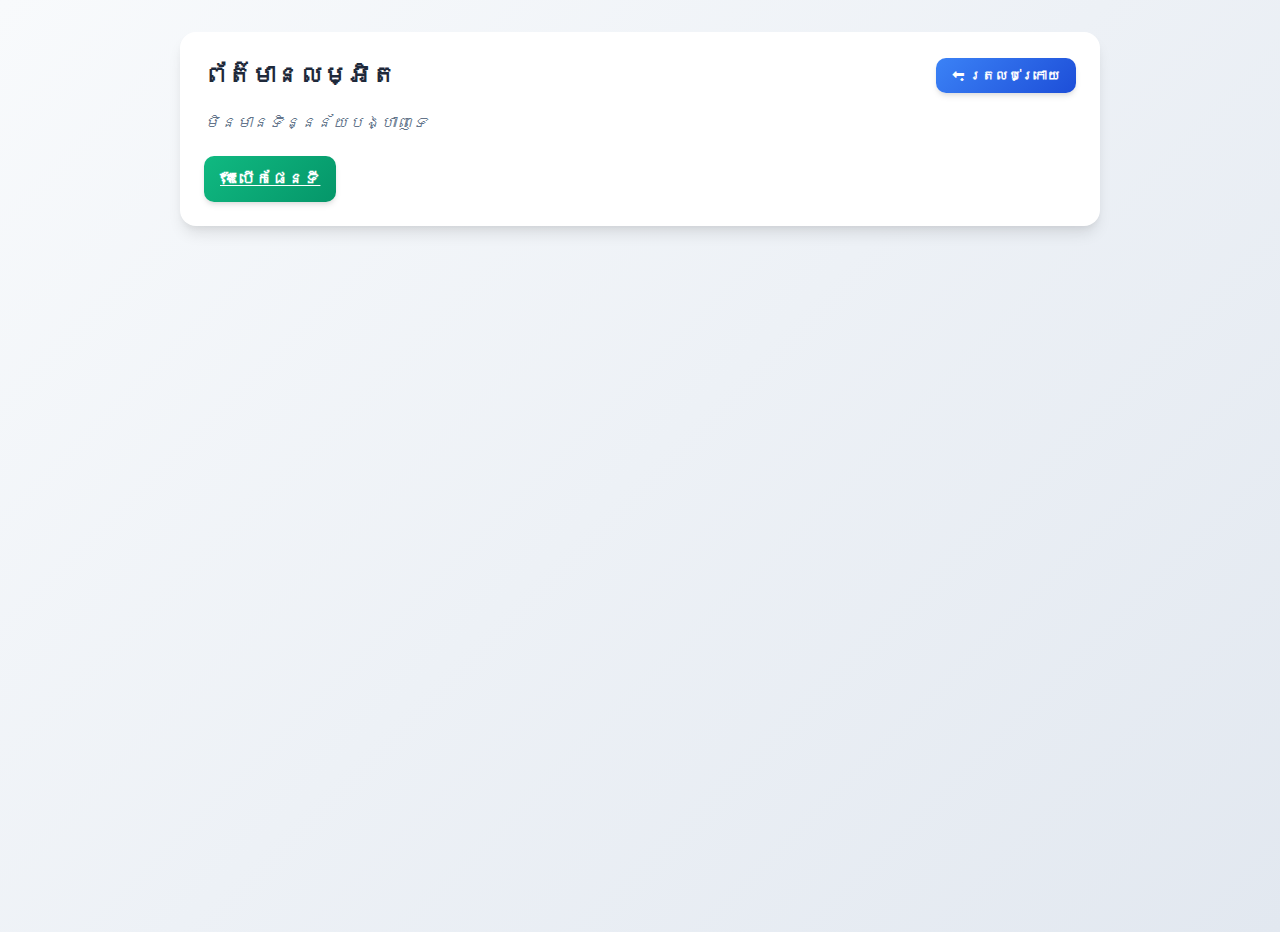
<file: detail.html>
<!DOCTYPE html>
<html lang="km">
<head>
  <meta charset="UTF-8" />
  <meta name="viewport" content="width=device-width, initial-scale=1.0" />
  <title>ព័ត៌មានលម្អិត</title>
  <link rel="stylesheet" href="style.css" />
  <style>
    .detail-container { max-width: 920px; margin: 32px auto; background: #fff; border-radius: 16px; box-shadow: var(--shadow-lg); padding: 24px; }
    .detail-header { display:flex; align-items:center; justify-content:space-between; margin-bottom:16px; }
    .detail-title { font-size: 1.5rem; font-weight: 800; color: var(--gray-800); }
    .detail-grid { display:grid; grid-template-columns: 1fr 2fr; gap: 12px 16px; }
    .detail-label { font-weight:700; color: var(--gray-700); }
    .detail-value { color: var(--gray-800); }
    .detail-actions { margin-top: 20px; display:flex; gap: 12px; }
    .btn { padding: 10px 16px; border-radius: 10px; border:none; cursor:pointer; font-weight:700; color:#fff; box-shadow: var(--shadow-md); }
    .btn-primary { background: linear-gradient(135deg, var(--primary-blue), var(--primary-blue-dark)); }
    .btn-secondary { background: linear-gradient(135deg, #10b981, #059669); }
    .muted { color: var(--gray-500); font-style: italic; }
  </style>
</head>
<body>
  <div class="detail-container">
    <div class="detail-header">
      <div class="detail-title">ព័ត៌មានលម្អិត</div>
      <button class="btn btn-primary" onclick="goBack()">⬅ ត្រលប់ក្រោយ</button>
    </div>
    <div id="detailContent" class="detail-grid"></div>
    <div class="detail-actions" id="detailActions" hidden>
      <a id="mapLink" class="btn btn-secondary" href="#" target="_blank" rel="noopener">🗺 បើកផែនទី</a>
    </div>
  </div>

  <script>
    function goBack(){
      if (document.referrer) window.history.back(); else window.location.href = 'index.html';
    }

    function renderDetail(){
      let payload = null;
      try { payload = JSON.parse(localStorage.getItem('misti_detail_row')||'null'); } catch {}
      const container = document.getElementById('detailContent');
      const actions = document.getElementById('detailActions');
      const mapLink = document.getElementById('mapLink');

      if (!payload || !payload.cells) {
        container.innerHTML = '<div class="muted">មិនមានទិន្នន័យបង្ហាញទេ</div>';
        actions.hidden = true;
        return;
      }

      const frag = document.createDocumentFragment();
      payload.cells.forEach(item => {
        const label = document.createElement('div');
        label.className = 'detail-label';
        label.textContent = item.label || '';
        const value = document.createElement('div');
        value.className = 'detail-value';
        if (item.href) {
          const a = document.createElement('a');
          a.href = item.href; a.target = '_blank'; a.rel='noopener';
          a.textContent = (item.value||'').trim() || item.href;
          value.appendChild(a);
        } else {
          value.textContent = item.value || '';
        }
        frag.appendChild(label); frag.appendChild(value);
      });
      container.innerHTML = '';
      container.appendChild(frag);

      if (payload.mapLink) {
        actions.hidden = false;
        mapLink.href = payload.mapLink;
      } else {
        actions.hidden = true;
      }
    }

    document.addEventListener('DOMContentLoaded', renderDetail);
  </script>
</body>
</html>
</file>
<file: style.css>
/* Modern CSS Reset */
* {
  margin: 0;
  padding: 0;
  box-sizing: border-box;
}

body {
  background: linear-gradient(135deg, #f8fafc 0%, #e2e8f0 100%);
  font-family: 'Khmer OS System', -apple-system, BlinkMacSystemFont, 'Segoe UI', Roboto, Oxygen, Ubuntu, Cantarell, sans-serif;
  line-height: 1.6;
  color: #1e293b;
  min-height: 100vh;
}

.main-table {
  margin: 40px auto;
  background: rgba(255, 255, 255, 0.95);
  border-radius: 24px;
  box-shadow: 
    0 20px 25px -5px rgba(0, 0, 0, 0.1),
    0 10px 10px -5px rgba(0, 0, 0, 0.04),
    0 0 0 1px rgba(255, 255, 255, 0.5);
  backdrop-filter: blur(10px);
  padding: 40px;
  width: 90%;
  max-width: 1200px;
  border: 1px solid rgba(255, 255, 255, 0.2);
}

.main-table-header {
  display: flex;
  align-items: center;
  gap: 16px;
  margin-bottom: 28px;
  padding-bottom: 16px;
  border-bottom: 1px solid rgba(2, 6, 23, 0.06);
}

/* Logo styles */
.main-table-header .logo {
  position: relative;
  display: inline-flex;
  align-items: center;
  justify-content: center;
}
.main-table-header .logo-ring {
  width: 72px;
  height: 72px;
  border-radius: 50%;
  background: conic-gradient(from 180deg at 50% 50%, #3b82f6, #60a5fa, #0ea5e9, #3b82f6);
  padding: 3px;
  box-shadow: 0 8px 24px rgba(2, 132, 199, 0.18), inset 0 0 0 1px rgba(255,255,255,0.7);
}
.main-table-header .logo-img {
  width: 100%;
  height: 100%;
  display: block;
  border-radius: 50%;
  background: #fff;
  object-fit: cover;
}
.main-table-header .logo .logo-fallback {
  position: absolute;
  inset: 3px;
  border-radius: 50%;
  display: none;
  align-items: center;
  justify-content: center;
  background: linear-gradient(135deg, #e0f2fe, #dbeafe);
  color: #1d4ed8;
  font-weight: 800;
  font-size: 28px;
  font-family: system-ui, -apple-system, Segoe UI, Roboto, sans-serif;
}
.logo.logo-fallback-mode .logo-fallback { display: flex; }
.logo.logo-fallback-mode .logo-img { display: none; }

.main-table-header .logo-ring:hover {
  transform: translateY(-1px);
  box-shadow: 0 12px 28px rgba(2, 132, 199, 0.22), inset 0 0 0 1px rgba(255,255,255,0.9);
  transition: all 0.2s ease;
}

.main-table-header .company-name {
  font-size: 2.125rem; /* ~34px */
  font-weight: 800;
  line-height: 1.15;
  letter-spacing: 0; /* clearer Khmer rendering */
  color: var(--primary-blue-dark); /* solid, high-contrast */
  -webkit-font-smoothing: antialiased;
  -moz-osx-font-smoothing: grayscale;
  text-rendering: optimizeLegibility;
}

@media (max-width: 640px) {
  .main-table-header {
    flex-direction: column;
    align-items: center;
    text-align: center;
    gap: 10px;
  }
  .main-table-header .logo-ring { width: 60px; height: 60px; }
  .main-table-header .company-name {
    font-size: 1.85rem;
  }
}

/* Modern Color Scheme */
:root {
  --primary-blue: #3b82f6;
  --primary-blue-dark: #1d4ed8;
  --primary-blue-light: #dbeafe;
  --secondary-blue: #0ea5e9;
  --accent-blue: #60a5fa;
  
  --white: #ffffff;
  --white-soft: #f8fafc;
  --white-muted: rgba(255, 255, 255, 0.9);
  
  --gray-50: #f8fafc;
  --gray-100: #f1f5f9;
  --gray-200: #e2e8f0;
  --gray-300: #cbd5e1;
  --gray-400: #94a3b8;
  --gray-500: #64748b;
  --gray-600: #475569;
  --gray-700: #334155;
  --gray-800: #1e293b;
  --gray-900: #0f172a;
  
  --shadow-sm: 0 1px 2px 0 rgba(0, 0, 0, 0.05);
  --shadow-md: 0 4px 6px -1px rgba(0, 0, 0, 0.1), 0 2px 4px -1px rgba(0, 0, 0, 0.06);
  --shadow-lg: 0 10px 15px -3px rgba(0, 0, 0, 0.1), 0 4px 6px -2px rgba(0, 0, 0, 0.05);
  --shadow-xl: 0 20px 25px -5px rgba(0, 0, 0, 0.1), 0 10px 10px -5px rgba(0, 0, 0, 0.04);
}

/* Table Styles */
.modern-table {
  width: 100%;
  border-collapse: separate;
  border-spacing: 0;
  background: var(--white);
  border: 1px solid var(--gray-200);
  border-radius: 16px;
  box-shadow: var(--shadow-lg);
  overflow: hidden;
  margin-top: 24px;
}

.modern-table thead th {
  position: sticky;
  top: 0;
  z-index: 2;
  background: linear-gradient(135deg, var(--primary-blue-light), #f0f7ff);
  color: var(--primary-blue-dark);
  font-weight: 700;
  text-align: left;
  border-bottom: 2px solid var(--primary-blue);
  padding: 16px 20px;
  font-size: 15px;
  letter-spacing: 0.5px;
  text-transform: uppercase;
  font-size: 13px;
}

.modern-table th, 
.modern-table td { 
  border: none; 
}

.modern-table thead th.sortable {
  cursor: pointer;
  user-select: none;
  transition: background-color 0.2s ease;
}

.modern-table thead th.sortable:hover {
  background: linear-gradient(135deg, #bfdbfe, #e0f2fe);
}

.modern-table thead th.sortable:focus-visible {
  outline: 2px solid var(--accent-blue);
  outline-offset: 2px;
}

.modern-table thead th.sortable::after {
  content: '\25B4';
  display: inline-block;
  margin-left: 8px;
  color: var(--gray-400);
  transform: rotate(180deg);
  opacity: 0.6;
  transition: all 0.2s ease;
}

.modern-table thead th[aria-sort="ascending"].sortable::after {
  content: '\25B4';
  transform: none;
  color: var(--primary-blue);
  opacity: 1;
}

.modern-table thead th[aria-sort="descending"].sortable::after {
  content: '\25BE';
  color: var(--primary-blue);
  opacity: 1;
}

.modern-table tbody td {
  padding: 16px 20px;
  border-bottom: 1px solid var(--gray-100);
  background: var(--white);
  transition: background-color 0.2s ease;
}

.modern-table thead th:nth-child(4),
.modern-table thead th:nth-child(5) { 
  text-align: right; 
}

.modern-table tbody td:nth-child(4),
.modern-table tbody td:nth-child(5) { 
  text-align: right;
  font-weight: 600;
  color: var(--gray-700);
}

.modern-table thead th:nth-child(1) { min-width: 48px; width: 56px; text-align: center; }
.modern-table tbody td:nth-child(1) { text-align: center; color: var(--gray-600); width: 56px; }
.rownum-col { text-align: center !important; }
.rownum-cell { text-align: center !important; color: var(--gray-600); }

/* Map column */
.modern-table thead th.map-col { text-align: center; min-width: 120px; }
.modern-table tbody td.map-cell { text-align: center; }
.modern-table a.map-link {
  display: inline-block;
  padding: 6px 10px;
  border-radius: 8px;
  background: linear-gradient(135deg, var(--primary-blue), var(--primary-blue-dark));
  color: #fff;
  text-decoration: none;
  font-size: 12px;
  font-weight: 700;
  box-shadow: var(--shadow-sm);
}
.modern-table a.map-link:hover {
  box-shadow: var(--shadow-md);
  transform: translateY(-1px);
}

/* Details column and button */
.modern-table thead th.details-col { text-align: center; min-width: 140px; }
.modern-table tbody td.details-cell { text-align: center; }
.details-btn {
  display: inline-block;
  padding: 8px 12px;
  border-radius: 8px;
  border: none;
  background: linear-gradient(135deg, #10b981, #059669);
  color: #fff;
  font-size: 12px;
  font-weight: 700;
  cursor: pointer;
  box-shadow: var(--shadow-sm);
}
.details-btn:hover { box-shadow: var(--shadow-md); transform: translateY(-1px); }

.modern-table tbody tr:nth-child(even) td { 
  background: var(--gray-50); 
}

.modern-table tbody tr:hover td { 
  background: linear-gradient(90deg, #f0f7ff, #fafbff);
  transform: scale(1.001);
}

/* Search Box Styles */
.search-box { 
  display: flex; 
  gap: 12px; 
  align-items: center; 
  max-width: 600px; 
  margin-bottom: 24px; 
  background: linear-gradient(135deg, rgba(255,255,255,0.9), rgba(248,250,252,0.9)); 
  padding: 8px; 
  border-radius: 16px; 
  box-shadow: var(--shadow-lg);
  border: 1px solid rgba(255, 255, 255, 0.6);
  backdrop-filter: blur(10px);
}

.search-input-wrap { 
  position: relative; 
  flex: 1 1 auto; 
}

/* Search Input Enhancements */
#inputBox {
  width: 100%;
  box-sizing: border-box;
  padding: 14px 18px;
  border-radius: 12px;
  border: 2px solid var(--gray-200);
  font-size: 16px;
  outline: none;
  background: var(--white);
  color: var(--gray-800);
  caret-color: var(--primary-blue);
  transition: all 0.3s ease;
  font-family: inherit;
  position: relative;
}

#inputBox:focus {
  box-shadow: 
    0 0 0 4px rgba(59, 130, 246, 0.1),
    var(--shadow-lg);
  border-color: var(--primary-blue);
  transform: translateY(-1px);
}

/* Search loading state */
.search-loading #inputBox {
  background-image: linear-gradient(90deg, transparent, rgba(59, 130, 246, 0.1), transparent);
  background-size: 200% 100%;
  animation: searchLoading 1.5s infinite;
}

@keyframes searchLoading {
  0% { background-position: -200% 0; }
  100% { background-position: 200% 0; }
}

#inputBox::selection { 
  background: var(--primary-blue-light); 
  color: var(--primary-blue-dark); 
}

#inputBox::placeholder { 
  color: var(--gray-400); 
}

#inputBox:focus {
  box-shadow: 
    0 0 0 4px rgba(59, 130, 246, 0.1),
    var(--shadow-lg);
  border-color: var(--primary-blue);
  transform: translateY(-1px);
}

/* Autofill styling */
input#inputBox:-webkit-autofill,
input#inputBox:-webkit-autofill:hover,
input#inputBox:-webkit-autofill:focus {
  -webkit-text-fill-color: var(--gray-800);
  box-shadow: 0 0 0px 1000px var(--white) inset;
  transition: background-color 9999s ease-in-out 0s;
}

/* Search Button */
.search-box button { 
  position: static; 
  padding: 12px 24px; 
  border: none; 
  background: linear-gradient(135deg, var(--primary-blue), var(--primary-blue-dark)); 
  color: var(--white); 
  border-radius: 12px; 
  cursor: pointer; 
  font-size: 14px; 
  font-weight: 600;
  box-shadow: var(--shadow-md);
  transition: all 0.2s ease; 
  font-family: inherit;
}

.search-box button:hover { 
  transform: translateY(-2px) scale(1.02); 
  box-shadow: var(--shadow-xl);
  background: linear-gradient(135deg, var(--secondary-blue), var(--primary-blue));
}

.search-box button::before {
  content: '';
  display: inline-block;
  vertical-align: middle;
  width: 16px;
  height: 16px;
  margin-right: 8px;
  background-image: url("data:image/svg+xml;utf8,<svg xmlns='http://www.w3.org/2000/svg' width='16' height='16' viewBox='0 0 24 24' fill='none' stroke='%23ffffff' stroke-width='2.5' stroke-linecap='round' stroke-linejoin='round'><circle cx='11' cy='11' r='7'></circle><line x1='21' y1='21' x2='16.65' y2='16.65'></line></svg>");
  background-size: contain;
  background-repeat: no-repeat;
}

/* Suggestions Dropdown */
.suggestions { 
  display: none; 
  position: absolute; 
  left: 0; 
  right: 0; 
  top: calc(100% + 8px); 
  background: var(--white); 
  border: 1px solid var(--gray-200); 
  border-radius: 12px; 
  max-height: 300px; 
  overflow: auto; 
  box-shadow: var(--shadow-xl); 
  padding: 8px; 
  z-index: 50; 
  backdrop-filter: blur(10px);
  transition: all 0.2s ease;
  transform-origin: top center;
}

.suggestion-item {
  list-style: none;
  padding: 12px 16px;
  border-radius: 8px;
  cursor: pointer;
  color: var(--gray-700);
  transition: all 0.15s ease;
  font-weight: 500;
}

.suggestion-item:hover,
.suggestion-item.active {
  background: linear-gradient(135deg, var(--primary-blue-light), #f0f7ff);
  color: var(--primary-blue-dark);
  transform: translateX(4px);
}

.visually-hidden {
  position: absolute !important;
  height: 1px;
  width: 1px;
  overflow: hidden;
  clip: rect(1px, 1px, 1px, 1px);
  white-space: nowrap;
}

/* Clear Button */
.search-box .clear-button {
  position: absolute;
  right: 100px;
  left: auto;
  top: 50%;
  transform: translateY(-50%);
  width: 32px;
  height: 32px;
  padding: 0;
  border-radius: 50%;
  background: var(--gray-200);
  color: var(--gray-600);
  border: none;
  cursor: pointer;
  font-size: 14px;
  display: none;
  align-items: center;
  justify-content: center;
  z-index: 25;
  transition: all 0.2s ease;
}

.search-box .clear-button:hover { 
  background: var(--gray-300); 
  transform: translateY(-50%) scale(1.1); 
}

/* Results Section */
.results-box {
  margin-top: 32px;
}

.result-box {
  margin-top: 32px;
  overflow-x: auto;
}

.results-title {
  margin: 12px 0 16px 0;
  font-size: 1.25rem;
  color: var(--gray-800);
  font-weight: 700;
  background: linear-gradient(135deg, var(--primary-blue), var(--primary-blue-dark));
  -webkit-background-clip: text;
  -webkit-text-fill-color: transparent;
  background-clip: text;
}

/* Enhanced Search Results Styling */
.search-result-row {
  background: linear-gradient(90deg, #f0f9ff, #e0f2fe) !important;
  border: 2px solid var(--primary-blue) !important;
  border-radius: 8px !important;
  box-shadow: 0 4px 12px rgba(59, 130, 246, 0.15) !important;
  transform: scale(1.01);
  transition: all 0.3s ease;
}

.search-result-row:hover {
  transform: scale(1.02);
  box-shadow: 0 6px 20px rgba(59, 130, 246, 0.25) !important;
}

/* Individual cell highlighting */
.search-match {
  background: linear-gradient(135deg, #fef3c7, #fde68a) !important;
  border-radius: 6px !important;
  padding: 8px 12px !important;
  font-weight: 600 !important;
  position: relative;
  border: 1px solid #f59e0b !important;
}

/* Highlighted text within cells */
.search-highlight {
  background: linear-gradient(135deg, #ef4444, #dc2626) !important;
  color: white !important;
  padding: 2px 6px !important;
  border-radius: 4px !important;
  font-weight: 700 !important;
  box-shadow: 0 2px 4px rgba(239, 68, 68, 0.3) !important;
  text-shadow: 0 1px 2px rgba(0, 0, 0, 0.1);
  animation: pulseHighlight 1s ease-in-out;
}

@keyframes pulseHighlight {
  0% { transform: scale(1); }
  50% { transform: scale(1.05); }
  100% { transform: scale(1); }
}

/* Hidden rows styling */
.hidden-row {
  opacity: 0.3;
  transform: scale(0.98);
}

/* Table improvements for search */
.modern-table tbody tr {
  transition: all 0.3s ease;
}

/* No results message */
.no-results-message {
  text-align: center;
  padding: 40px 20px;
  color: var(--gray-500);
  font-size: 1.1rem;
  font-style: italic;
  background: var(--gray-50);
  border-radius: 12px;
  margin: 20px 0;
  border: 2px dashed var(--gray-300);
}

/* Search status indicator */
.search-status {
  background: linear-gradient(135deg, var(--primary-blue), var(--primary-blue-dark));
  color: white;
  padding: 8px 16px;
  border-radius: 20px;
  font-size: 14px;
  font-weight: 600;
  margin-bottom: 16px;
  display: inline-block;
  box-shadow: var(--shadow-md);
}

/* Improved results title */
.results-title {
  margin: 16px 0 20px 0;
  font-size: 1.25rem;
  color: var(--primary-blue-dark);
  font-weight: 700;
  background: linear-gradient(135deg, var(--primary-blue), var(--primary-blue-dark));
  -webkit-background-clip: text;
  -webkit-text-fill-color: transparent;
  background-clip: text;
  padding: 12px 20px;
  border-left: 4px solid var(--primary-blue);
  background-color: var(--primary-blue-light);
  border-radius: 0 8px 8px 0;
}

/* Form Controls */
.add-row-box button { 
  background: linear-gradient(135deg, var(--primary-blue), var(--primary-blue-dark)); 
  color: var(--white); 
  border: none; 
  border-radius: 10px; 
  padding: 10px 16px; 
  cursor: pointer; 
  font-weight: 600;
  transition: all 0.2s ease;
  box-shadow: var(--shadow-md);
}

.add-row-box button:hover {
  transform: translateY(-1px);
  box-shadow: var(--shadow-lg);
}

.add-row-box form { 
  display: flex; 
  flex-wrap: wrap; 
  gap: 12px;
}

.add-row-box input { 
  padding: 12px 16px; 
  border: 2px solid var(--gray-200); 
  border-radius: 10px; 
  transition: all 0.2s ease;
  font-family: inherit;
}

.add-row-box input:focus {
  border-color: var(--primary-blue);
  box-shadow: 0 0 0 3px rgba(59, 130, 246, 0.1);
  outline: none;
}

.add-row-box #saveRowBtn { 
  margin-left: 8px; 
}

.add-row-box #cancelRowBtn { 
  margin-left: 6px; 
  background: var(--gray-200); 
  color: var(--gray-700); 
}

.add-row-box #cancelRowBtn:hover {
  background: var(--gray-300);
}

/* Responsive Design */
@media (max-width: 720px) {
  .modern-table thead th, 
  .modern-table tbody td { 
    padding: 12px 16px; 
    font-size: 14px; 
  }
  
  .main-table { 
    padding: 24px; 
    width: 95%; 
    margin: 20px auto;
  }
  
  .main-table-header .company-name {
    font-size: 2rem;
  }
}

@media (max-width: 600px) {
  .main-table { 
    padding: 20px; 
    width: 95%; 
  }
  
  .main-table-header { 
    flex-direction: column; 
    align-items: flex-start; 
    text-align: center;
  }
  
  .main-table-header img { 
    height: 60px; 
    margin-right: 0; 
    margin-bottom: 16px; 
  }
  
  .main-table-header .company-name { 
    font-size: 1.75rem; 
  }
  
  #inputBox { 
    width: 100% !important; 
    min-width: 0; 
    padding-right: 16px; 
    padding-left: 16px; 
  }
  
  .search-box .clear-button { 
    position: static; 
    display: inline-flex; 
    margin-left: 8px; 
  }
  
  .search-box { 
    max-width: 100%; 
    flex-direction: column;
    gap: 8px;
  }
  
  .search-box button { 
    position: static; 
    transform: none; 
    margin-left: 0; 
    display: inline-block; 
    width: 100%;
  }
  
  .suggestions { 
    left: 0; 
    right: auto; 
    width: 100%; 
  }
  
  .modern-table thead th, 
  .modern-table tbody td { 
    padding: 10px 12px; 
    font-size: 13px; 
  }
}

/* Utility Classes */
.visually-hidden {
  position: absolute !important;
  height: 1px;
  width: 1px;
  overflow: hidden;
  clip: rect(1px, 1px, 1px, 1px);
  white-space: nowrap;
}

/* Autosize helpers */
#inputBox { 
  min-width: 200px; 
  max-width: 100%; 
  padding-right: 18px; 
  padding-left: 18px; 
}

._autosize-measure {
  position: absolute;
  visibility: hidden;
  height: auto;
  width: auto;
  white-space: pre;
  font-size: 16px;
  font-family: 'Khmer OS System', Arial, sans-serif;
  padding: 14px 18px;
}

/* Loading and Animation States */
@keyframes fadeIn {
  from { opacity: 0; transform: translateY(10px); }
  to { opacity: 1; transform: translateY(0); }
}

.modern-table tbody tr {
  animation: fadeIn 0.3s ease-in-out;
}

/* Focus Management */
*:focus-visible {
  outline: 2px solid var(--primary-blue);
  outline-offset: 2px;
}

/* Hide columns requested: Area (ផ្ទៃក្រឡាដី), Solar (សុរិយោដី), and Map (ផែនទី) */
.modern-table thead th:nth-child(5),
.modern-table thead th:nth-child(6),
.modern-table thead th.map-col,
.modern-table tbody td:nth-child(5),
.modern-table tbody td:nth-child(6),
.modern-table tbody td.map-col {
  display: none !important;
}
</file>
